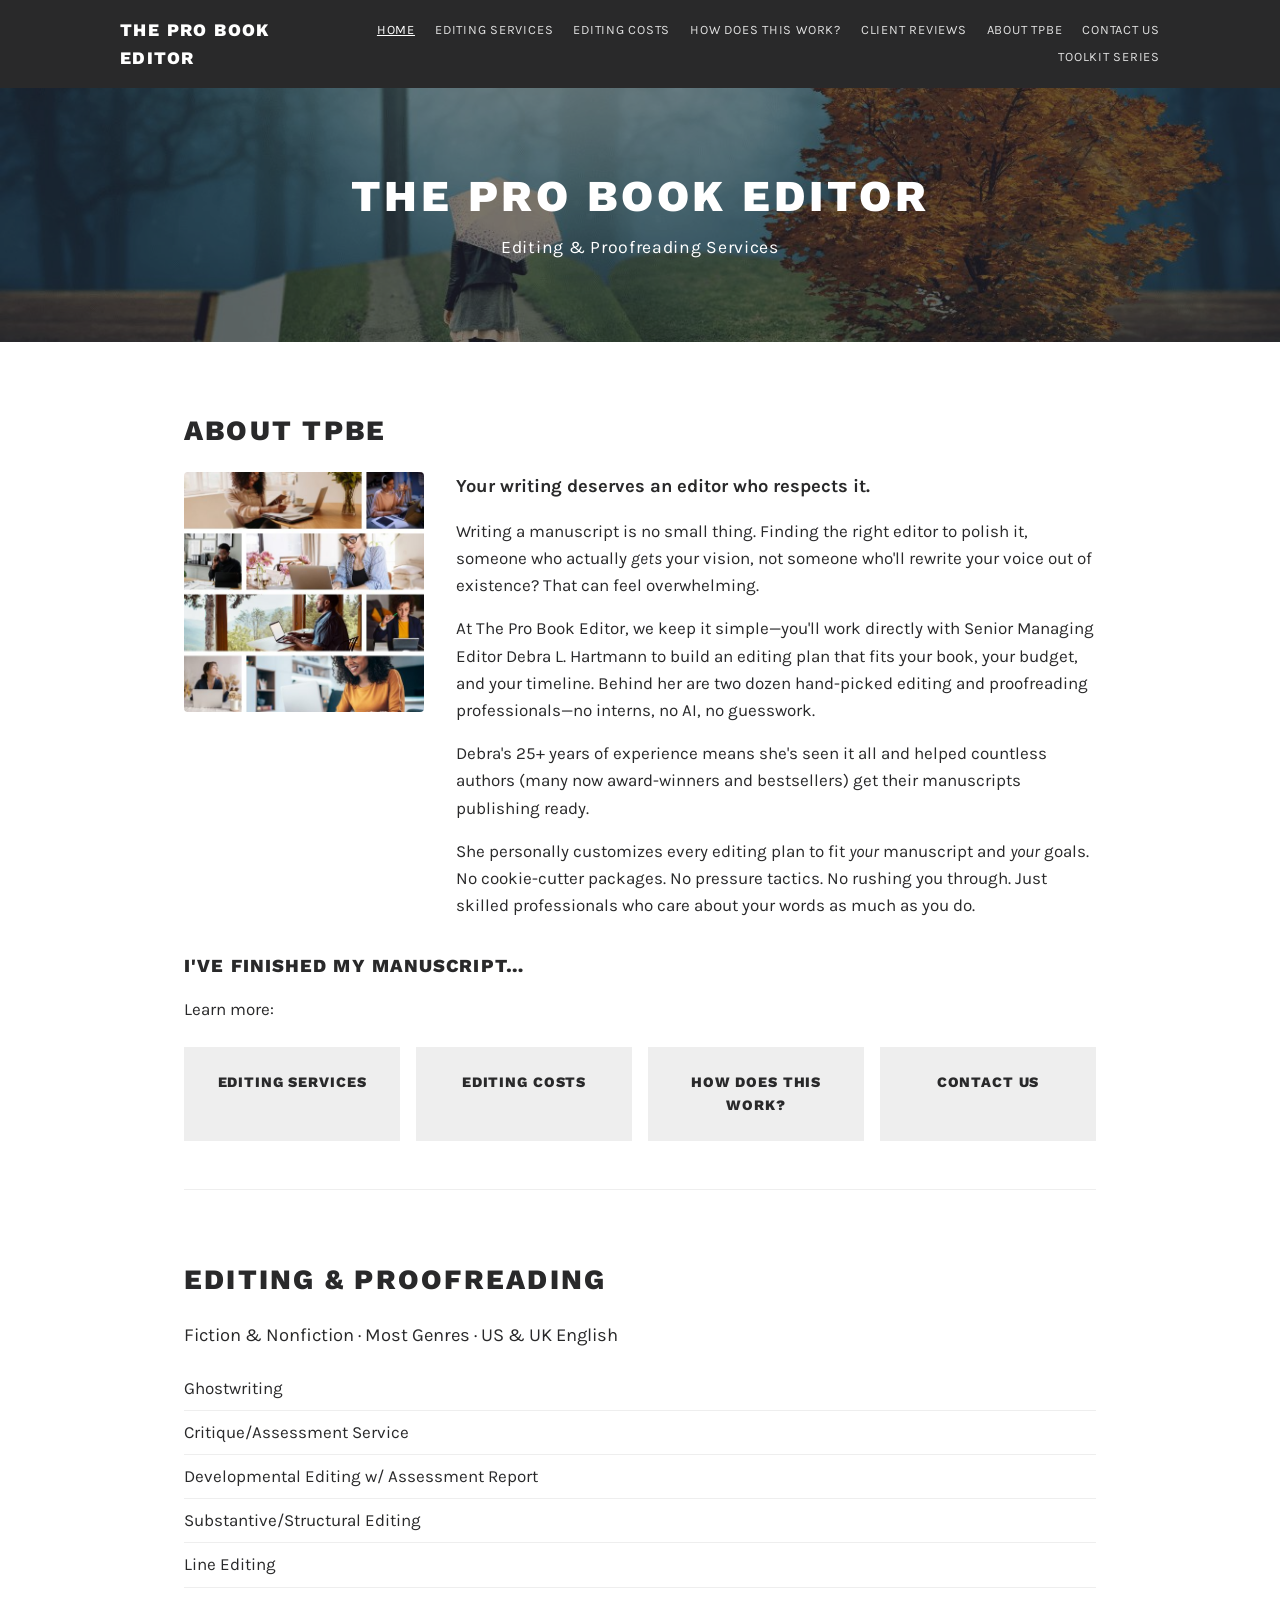
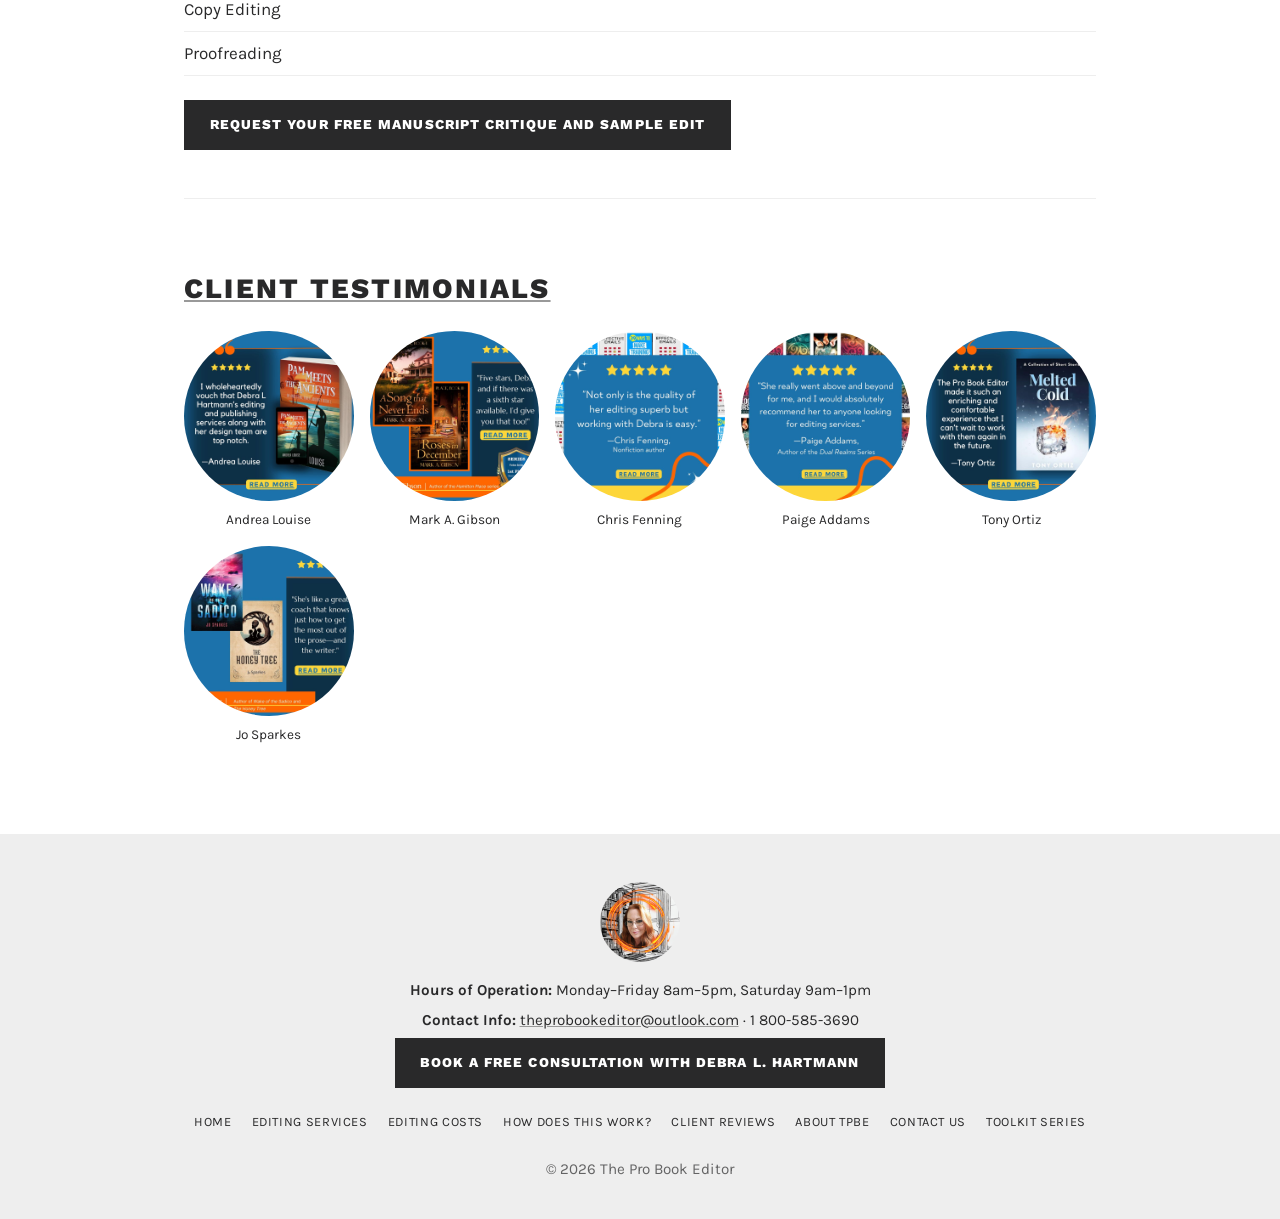
<file: index.html>
<!doctype html>
<html lang="en">
<head>
  <meta charset="utf-8">
  <meta name="viewport" content="width=device-width, initial-scale=1">
  <title>The Pro Book Editor — Editing &amp; Proofreading Services</title>
  <meta name="description" content="Editing & Proofreading Services">
  <link rel="stylesheet" href="styles.css">
</head>
<body>
  <header class="site-header">
    <div class="header-inner">
      <a class="brand" href="index.html">The Pro Book Editor</a>
      <button class="nav-toggle" aria-expanded="false" aria-controls="site-nav">Menu</button>
      <nav class="site-nav" id="site-nav">
        <a href="index.html" aria-current="page">Home</a>
        <a href="services.html">Editing Services</a>
        <a href="editing-costs.html">Editing Costs</a>
        <a href="how-does-this-work.html">How Does This Work?</a>
        <a href="reviews.html">Client Reviews</a>
        <a href="about.html">About TPBE</a>
        <a href="contact-us.html">Contact Us</a>
        <a href="toolkit-series.html">Toolkit Series</a>
      </nav>
    </div>
  </header>

  <div class="hero" style="background-image: url('images/hero-home.jpg');">
    <div class="hero-inner">
      <h1>The Pro Book Editor</h1>
      <p>Editing &amp; Proofreading Services</p>
    </div>
  </div>

  <main>
    <div class="wrap">
      <section>
        <h2>About TPBE</h2>
        <div class="about-flex">
          <img src="images/home-collage.jpg" alt="Collage of The Pro Book Editor's editing and proofreading professionals" loading="lazy">
          <div class="about-copy">
            <p class="lede"><strong>Your writing deserves an editor who respects it.</strong></p>
            <p>Writing a manuscript is no small thing. Finding the right editor to polish it, someone who actually <em>gets</em> your vision, not someone who'll rewrite your voice out of existence? That can feel overwhelming.</p>
            <p>At The Pro Book Editor, we keep it simple—you'll work directly with Senior Managing Editor Debra L. Hartmann to build an editing plan that fits your book, your budget, and your timeline. Behind her are two dozen hand-picked editing and proofreading professionals—no interns, no AI, no guesswork.</p>
            <p>Debra's 25+ years of experience means she's seen it all and helped countless authors (many now award-winners and bestsellers) get their manuscripts publishing ready.</p>
            <p>She personally customizes every editing plan to fit <em>your</em> manuscript and <em>your</em> goals. No cookie-cutter packages. No pressure tactics. No rushing you through. Just skilled professionals who care about your words as much as you do.</p>
          </div>
        </div>

        <h3>I've finished my manuscript…</h3>
        <p>Learn more:</p>
        <div class="link-cards">
          <a class="link-card" href="services.html">Editing Services</a>
          <a class="link-card" href="editing-costs.html">Editing Costs</a>
          <a class="link-card" href="how-does-this-work.html">How Does This Work?</a>
          <a class="link-card" href="contact-us.html">Contact Us</a>
        </div>
      </section>

      <section>
        <h2>Editing &amp; Proofreading</h2>
        <p class="lede">Fiction &amp; Nonfiction · Most Genres · US &amp; UK English</p>
        <ul class="service-list">
          <li>Ghostwriting</li>
          <li>Critique/Assessment Service</li>
          <li>Developmental Editing w/ Assessment Report</li>
          <li>Substantive/Structural Editing</li>
          <li>Line Editing</li>
          <li>Copy Editing</li>
          <li>Proofreading</li>
        </ul>
        <p class="btn-row">
          <a class="btn" href="contact-us.html">Request Your Free Manuscript Critique and Sample Edit</a>
        </p>
      </section>

      <section>
        <h2><a href="reviews.html">Client Testimonials</a></h2>
        <div class="testimonial-grid">
          <a href="reviews.html#andrea-louise">
            <img src="images/testimonial-andrea-louise.jpg" alt="Andrea Louise" loading="lazy">
            Andrea Louise
          </a>
          <a href="reviews.html#mark-a-gibson">
            <img src="images/testimonial-mark-a-gibson.jpg" alt="Mark A. Gibson" loading="lazy">
            Mark A. Gibson
          </a>
          <a href="reviews.html#chris-fenning">
            <img src="images/testimonial-chris-fenning.jpg" alt="Chris Fenning" loading="lazy">
            Chris Fenning
          </a>
          <a href="reviews.html#paige-addams">
            <img src="images/testimonial-paige-addams.jpg" alt="Paige Addams" loading="lazy">
            Paige Addams
          </a>
          <a href="reviews.html#tony-ortiz">
            <img src="images/testimonial-tony-ortiz.jpg" alt="Tony Ortiz" loading="lazy">
            Tony Ortiz
          </a>
          <a href="reviews.html#jo-sparkes">
            <img src="images/testimonial-jo-sparkes.jpg" alt="Jo Sparkes" loading="lazy">
            Jo Sparkes
          </a>
        </div>
      </section>
    </div>
  </main>

  <footer class="site-footer">
    <img src="images/logo-avatar.png" alt="The Pro Book Editor logo" width="80" height="80" loading="lazy">
    <p><strong>Hours of Operation:</strong> Monday–Friday 8am–5pm, Saturday 9am–1pm</p>
    <p><strong>Contact Info:</strong> <a href="mailto:theprobookeditor@outlook.com">theprobookeditor@outlook.com</a> &middot; 1&nbsp;800-585-3690</p>
    <p><a class="btn" href="https://tidycal.com/truehavenpress/lets-talk-about-editing" target="_blank" rel="noopener">Book a Free Consultation with Debra L. Hartmann</a></p>
    <nav class="footer-nav">
      <a href="index.html">Home</a>
      <a href="services.html">Editing Services</a>
      <a href="editing-costs.html">Editing Costs</a>
      <a href="how-does-this-work.html">How Does This Work?</a>
      <a href="reviews.html">Client Reviews</a>
      <a href="about.html">About TPBE</a>
      <a href="contact-us.html">Contact Us</a>
      <a href="toolkit-series.html">Toolkit Series</a>
    </nav>
    <p class="copyright">&copy; <span class="year"></span> The Pro Book Editor</p>
  </footer>
  <script src="script.js"></script>
</body>
</html>
</file>
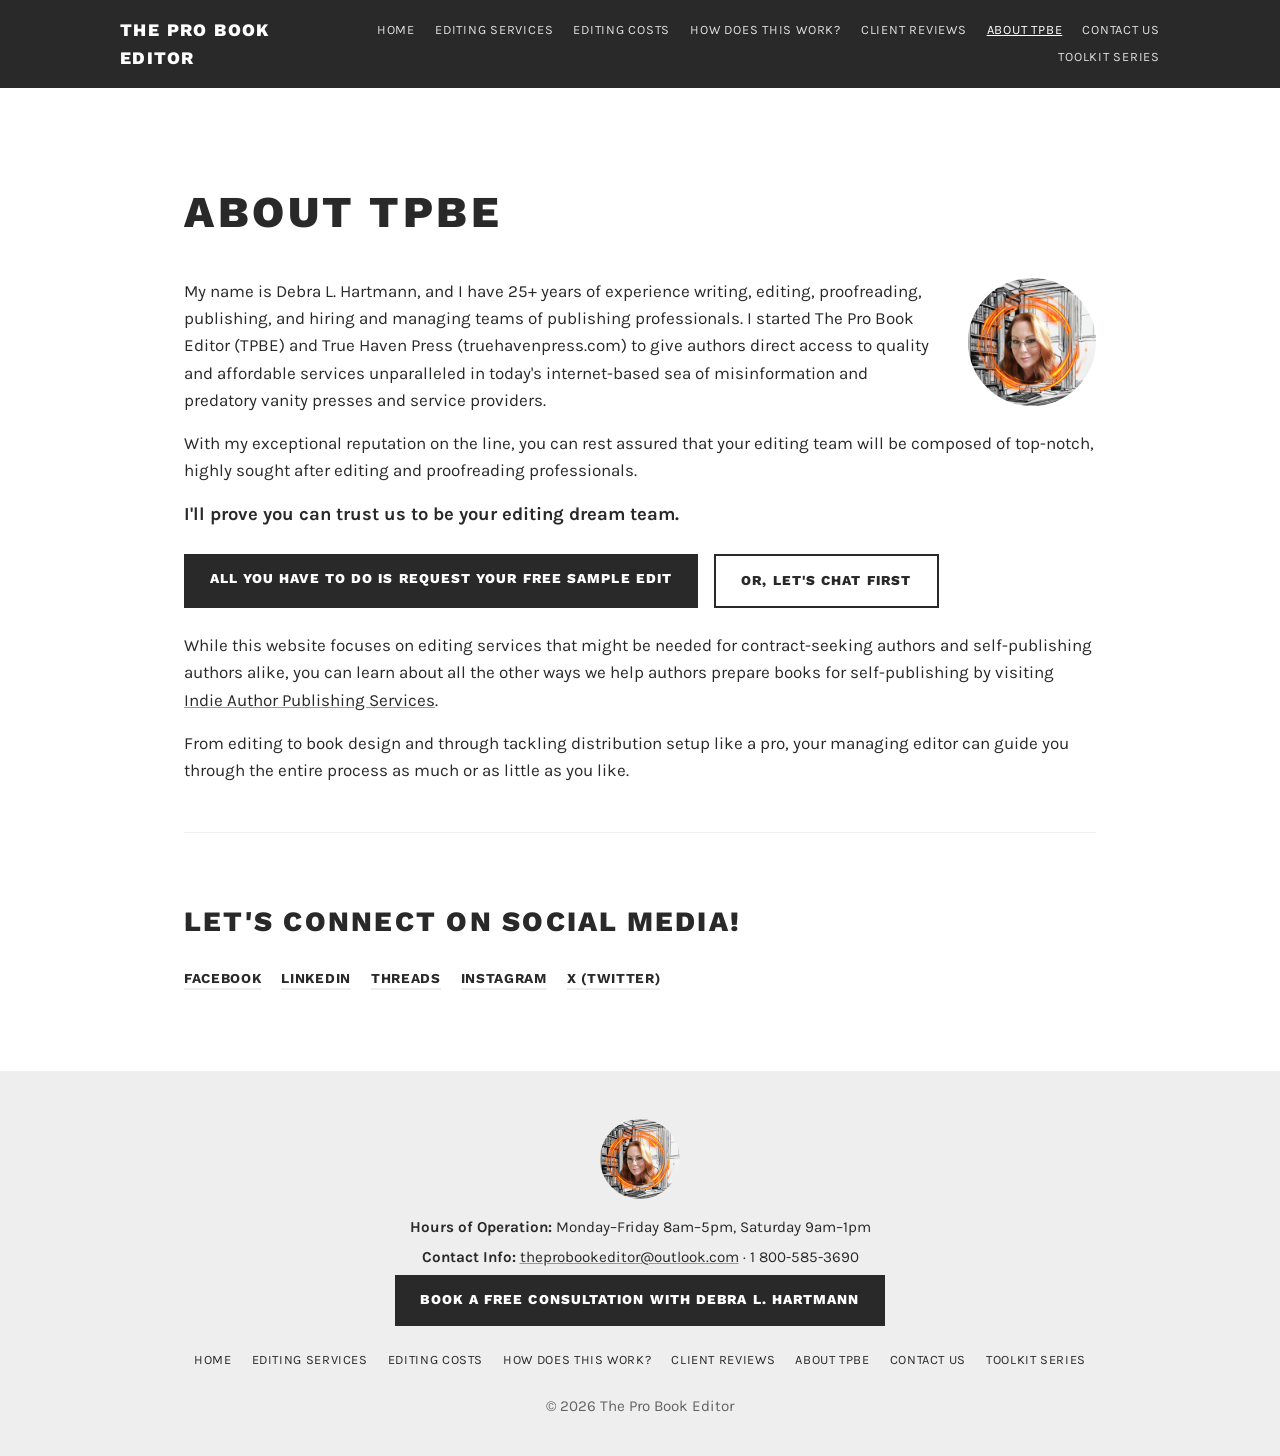
<file: about.html>
<!doctype html>
<html lang="en">
<head>
  <meta charset="utf-8">
  <meta name="viewport" content="width=device-width, initial-scale=1">
  <title>About TPBE — The Pro Book Editor</title>
  <meta name="description" content="Meet Debra L. Hartmann, Senior Managing Editor of The Pro Book Editor, with 25+ years of experience writing, editing, proofreading, and publishing.">
  <link rel="stylesheet" href="styles.css">
</head>
<body>
  <header class="site-header">
    <div class="header-inner">
      <a class="brand" href="index.html">The Pro Book Editor</a>
      <button class="nav-toggle" aria-expanded="false" aria-controls="site-nav">Menu</button>
      <nav class="site-nav" id="site-nav">
        <a href="index.html">Home</a>
        <a href="services.html">Editing Services</a>
        <a href="editing-costs.html">Editing Costs</a>
        <a href="how-does-this-work.html">How Does This Work?</a>
        <a href="reviews.html">Client Reviews</a>
        <a href="about.html" aria-current="page">About TPBE</a>
        <a href="contact-us.html">Contact Us</a>
        <a href="toolkit-series.html">Toolkit Series</a>
      </nav>
    </div>
  </header>

  <main>
    <div class="wrap">
      <section class="section-tight" style="margin-top: 3rem; border-top: none; padding-top: 0;">
        <h1>About TPBE</h1>
        <img class="avatar-round" src="images/logo-avatar.png" alt="The Pro Book Editor logo" loading="lazy">
        <p>My name is Debra L. Hartmann, and I have 25+ years of experience writing, editing, proofreading, publishing, and hiring and managing teams of publishing professionals. I started The Pro Book Editor (TPBE) and True Haven Press (truehavenpress.com) to give authors direct access to quality and affordable services unparalleled in today's internet-based sea of misinformation and predatory vanity presses and service providers.</p>
        <p>With my exceptional reputation on the line, you can rest assured that your editing team will be composed of top-notch, highly sought after editing and proofreading professionals.</p>
        <p class="lede"><strong>I'll prove you can trust us to be your editing dream team.</strong></p>

        <div class="btn-row">
          <a class="btn" href="contact-us.html">All You Have to Do Is Request Your Free Sample Edit</a>
          <a class="btn btn-outline" href="https://tidycal.com/mrsdlhartmann" target="_blank" rel="noopener">OR, Let's Chat First</a>
        </div>

        <p>While this website focuses on editing services that might be needed for contract-seeking authors and self-publishing authors alike, you can learn about all the other ways we help authors prepare books for self-publishing by visiting <a href="http://www.indieauthorpublishingservices.com/" target="_blank" rel="noopener">Indie Author Publishing Services</a>.</p>
        <p>From editing to book design and through tackling distribution setup like a pro, your managing editor can guide you through the entire process as much or as little as you like.</p>
      </section>

      <section class="section-tight">
        <h2>Let's Connect on Social Media!</h2>
        <ul class="social-links">
          <li><a href="https://www.facebook.com/theprobookeditor" target="_blank" rel="noopener">Facebook</a></li>
          <li><a href="https://www.linkedin.com/in/theprobookeditor/" target="_blank" rel="noopener">LinkedIn</a></li>
          <li><a href="https://www.threads.net/@iapsrocks" target="_blank" rel="noopener">Threads</a></li>
          <li><a href="https://www.instagram.com/iapsrocks/" target="_blank" rel="noopener">Instagram</a></li>
          <li><a href="https://twitter.com/TheproBookedito" target="_blank" rel="noopener">X (Twitter)</a></li>
        </ul>
      </section>
    </div>
  </main>

  <footer class="site-footer">
    <img src="images/logo-avatar.png" alt="The Pro Book Editor logo" width="80" height="80" loading="lazy">
    <p><strong>Hours of Operation:</strong> Monday–Friday 8am–5pm, Saturday 9am–1pm</p>
    <p><strong>Contact Info:</strong> <a href="mailto:theprobookeditor@outlook.com">theprobookeditor@outlook.com</a> &middot; 1&nbsp;800-585-3690</p>
    <p><a class="btn" href="https://tidycal.com/truehavenpress/lets-talk-about-editing" target="_blank" rel="noopener">Book a Free Consultation with Debra L. Hartmann</a></p>
    <nav class="footer-nav">
      <a href="index.html">Home</a>
      <a href="services.html">Editing Services</a>
      <a href="editing-costs.html">Editing Costs</a>
      <a href="how-does-this-work.html">How Does This Work?</a>
      <a href="reviews.html">Client Reviews</a>
      <a href="about.html">About TPBE</a>
      <a href="contact-us.html">Contact Us</a>
      <a href="toolkit-series.html">Toolkit Series</a>
    </nav>
    <p class="copyright">&copy; <span class="year"></span> The Pro Book Editor</p>
  </footer>
  <script src="script.js"></script>
</body>
</html>
</file>
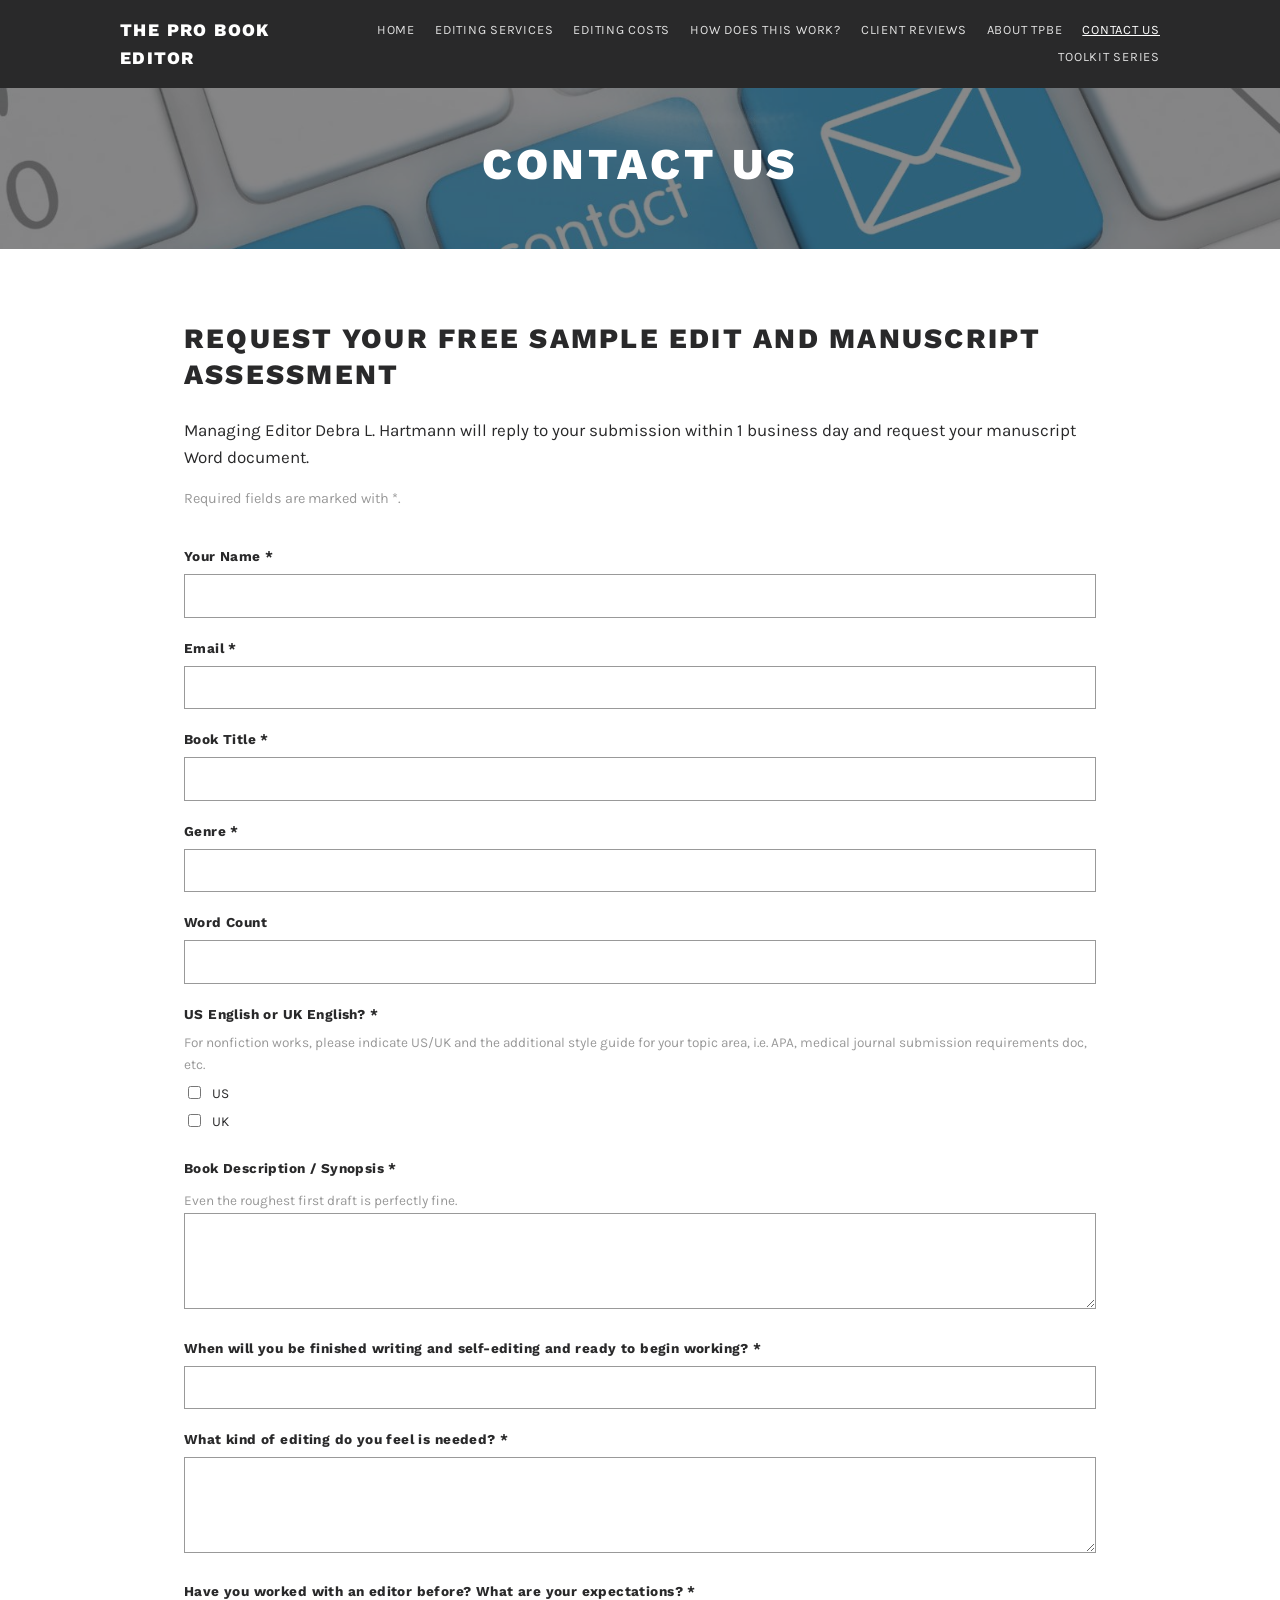
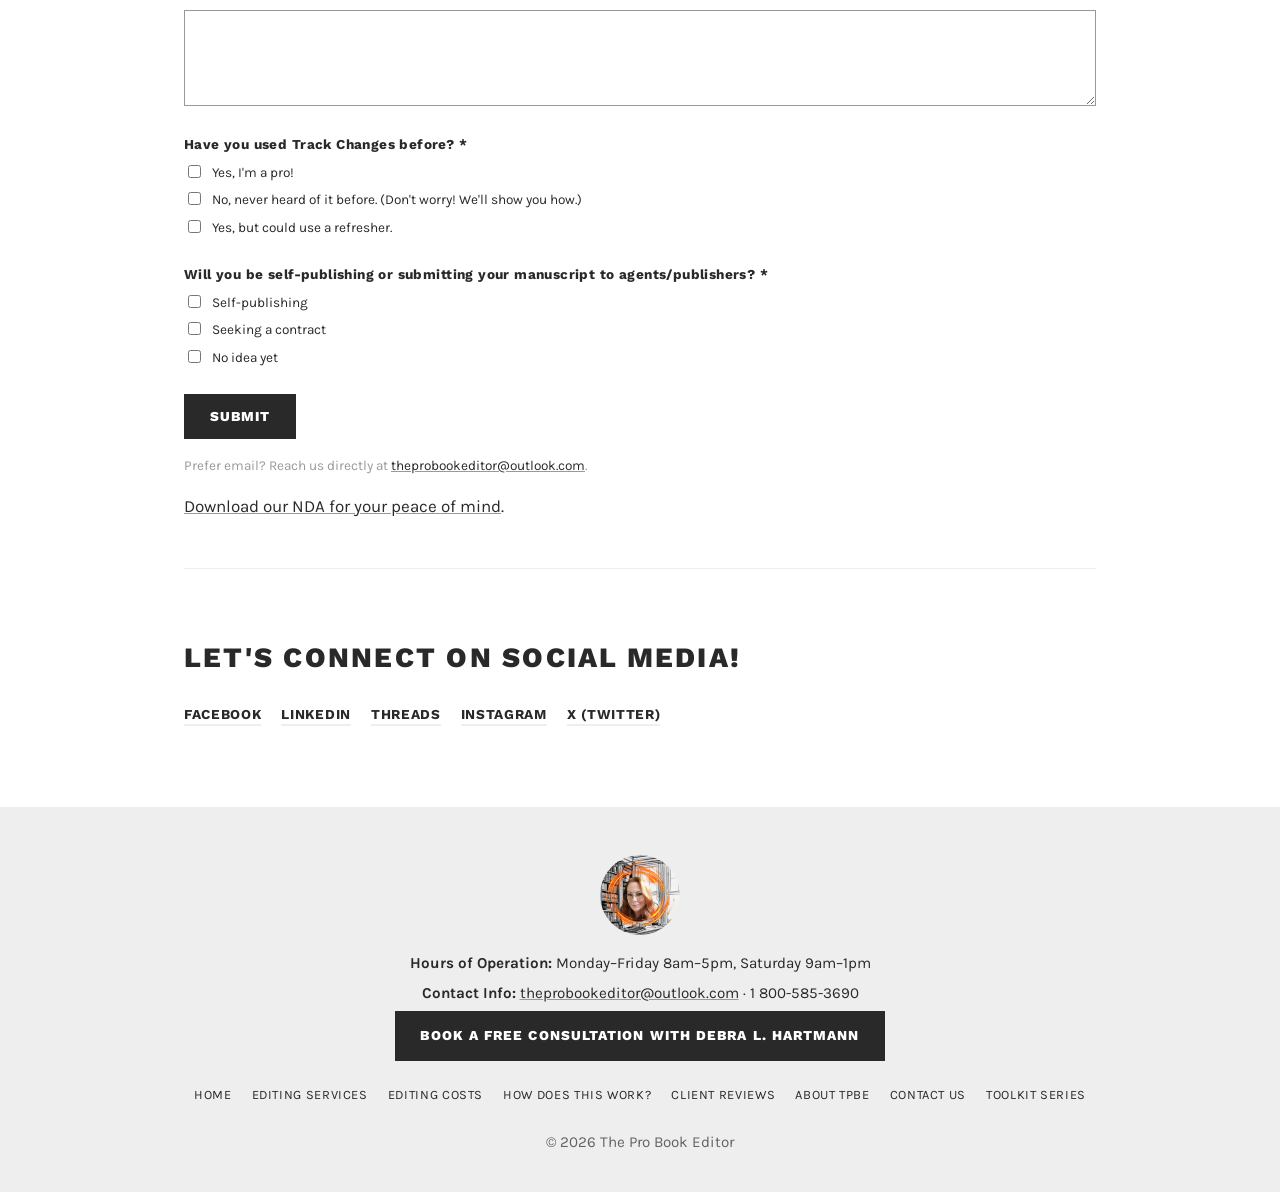
<file: contact-us.html>
<!doctype html>
<html lang="en">
<head>
  <meta charset="utf-8">
  <meta name="viewport" content="width=device-width, initial-scale=1">
  <title>Contact Us — The Pro Book Editor</title>
  <meta name="description" content="Request your free sample edit and manuscript assessment. Managing Editor Debra L. Hartmann will reply within 1 business day.">
  <link rel="stylesheet" href="styles.css">
</head>
<body>
  <header class="site-header">
    <div class="header-inner">
      <a class="brand" href="index.html">The Pro Book Editor</a>
      <button class="nav-toggle" aria-expanded="false" aria-controls="site-nav">Menu</button>
      <nav class="site-nav" id="site-nav">
        <a href="index.html">Home</a>
        <a href="services.html">Editing Services</a>
        <a href="editing-costs.html">Editing Costs</a>
        <a href="how-does-this-work.html">How Does This Work?</a>
        <a href="reviews.html">Client Reviews</a>
        <a href="about.html">About TPBE</a>
        <a href="contact-us.html" aria-current="page">Contact Us</a>
        <a href="toolkit-series.html">Toolkit Series</a>
      </nav>
    </div>
  </header>

  <div class="hero hero-compact" style="background-image: url('images/hero-contact.jpg');">
    <div class="hero-inner">
      <h1>Contact Us</h1>
    </div>
  </div>

  <main>
    <div class="wrap">
      <section>
        <h2>Request Your Free Sample Edit and Manuscript Assessment</h2>
        <p>Managing Editor Debra L. Hartmann will reply to your submission within 1 business day and request your manuscript Word document.</p>

        <form id="contactForm" class="contact-form"
              action="https://doxdev.app.n8n.cloud/webhook/pbe-site-contact"
              method="POST" novalidate>
          <div style="position:absolute;left:-9999px" aria-hidden="true">
            <label for="c-website">Website (leave blank)</label>
            <input type="text" id="c-website" name="website" tabindex="-1" autocomplete="off">
          </div>

          <p class="submit-intro">Required fields are marked with <span aria-hidden="true">*</span>.</p>

          <div class="field">
            <label for="c-name">Your Name *</label>
            <input id="c-name" name="name" type="text" required autocomplete="name">
          </div>
          <div class="field">
            <label for="c-email">Email *</label>
            <input id="c-email" name="email" type="email" required autocomplete="email">
          </div>
          <div class="field">
            <label for="c-title">Book Title *</label>
            <input id="c-title" name="bookTitle" type="text" required>
          </div>
          <div class="field">
            <label for="c-genre">Genre *</label>
            <input id="c-genre" name="genre" type="text" required>
          </div>
          <div class="field">
            <label for="c-words">Word Count</label>
            <input id="c-words" name="wordCount" type="text">
          </div>

          <div class="field checkbox-group" data-group-required="englishVariant">
            <span class="label-as-block">US English or UK English? *</span>
            <p class="field-hint">For nonfiction works, please indicate US/UK and the additional style guide for your topic area, i.e. APA, medical journal submission requirements doc, etc.</p>
            <label><input type="checkbox" name="englishVariant" value="US"> US</label>
            <label><input type="checkbox" name="englishVariant" value="UK"> UK</label>
          </div>

          <div class="field">
            <label for="c-synopsis">Book Description / Synopsis *</label>
            <small class="field-hint">Even the roughest first draft is perfectly fine.</small>
            <textarea id="c-synopsis" name="synopsis" required></textarea>
          </div>
          <div class="field">
            <label for="c-ready">When will you be finished writing and self-editing and ready to begin working? *</label>
            <input id="c-ready" name="readyDate" type="text" required>
          </div>
          <div class="field">
            <label for="c-editing">What kind of editing do you feel is needed? *</label>
            <textarea id="c-editing" name="editingNeeded" required></textarea>
          </div>
          <div class="field">
            <label for="c-experience">Have you worked with an editor before? What are your expectations? *</label>
            <textarea id="c-experience" name="editorExperience" required></textarea>
          </div>

          <div class="field checkbox-group" data-group-required="trackChanges">
            <span class="label-as-block">Have you used Track Changes before? *</span>
            <label><input type="checkbox" name="trackChanges" value="Yes, I'm a pro!"> Yes, I'm a pro!</label>
            <label><input type="checkbox" name="trackChanges" value="No, never heard of it before."> No, never heard of it before. (Don't worry! We'll show you how.)</label>
            <label><input type="checkbox" name="trackChanges" value="Yes, but could use a refresher."> Yes, but could use a refresher.</label>
          </div>

          <div class="field checkbox-group" data-group-required="publishingPath">
            <span class="label-as-block">Will you be self-publishing or submitting your manuscript to agents/publishers? *</span>
            <label><input type="checkbox" name="publishingPath" value="self-publishing"> Self-publishing</label>
            <label><input type="checkbox" name="publishingPath" value="seeking a contract"> Seeking a contract</label>
            <label><input type="checkbox" name="publishingPath" value="no idea yet"> No idea yet</label>
          </div>

          <div class="form-actions">
            <button type="submit" class="btn">Submit</button>
            <p id="contactStatus" class="submit-status" role="status" aria-live="polite"></p>
          </div>
        </form>
        <p class="fallback-note">Prefer email? Reach us directly at <a href="mailto:theprobookeditor@outlook.com">theprobookeditor@outlook.com</a>.</p>

        <p><a href="files/nda-theprobookeditor-iaps.pdf" target="_blank" rel="noopener">Download our NDA for your peace of mind</a>.</p>
      </section>

      <section class="section-tight">
        <h2>Let's Connect on Social Media!</h2>
        <ul class="social-links">
          <li><a href="https://www.facebook.com/theprobookeditor" target="_blank" rel="noopener">Facebook</a></li>
          <li><a href="https://www.linkedin.com/in/theprobookeditor/" target="_blank" rel="noopener">LinkedIn</a></li>
          <li><a href="https://www.threads.net/@iapsrocks" target="_blank" rel="noopener">Threads</a></li>
          <li><a href="https://www.instagram.com/iapsrocks/" target="_blank" rel="noopener">Instagram</a></li>
          <li><a href="https://twitter.com/TheproBookedito" target="_blank" rel="noopener">X (Twitter)</a></li>
        </ul>
      </section>
    </div>
  </main>

  <footer class="site-footer">
    <img src="images/logo-avatar.png" alt="The Pro Book Editor logo" width="80" height="80" loading="lazy">
    <p><strong>Hours of Operation:</strong> Monday–Friday 8am–5pm, Saturday 9am–1pm</p>
    <p><strong>Contact Info:</strong> <a href="mailto:theprobookeditor@outlook.com">theprobookeditor@outlook.com</a> &middot; 1&nbsp;800-585-3690</p>
    <p><a class="btn" href="https://tidycal.com/truehavenpress/lets-talk-about-editing" target="_blank" rel="noopener">Book a Free Consultation with Debra L. Hartmann</a></p>
    <nav class="footer-nav">
      <a href="index.html">Home</a>
      <a href="services.html">Editing Services</a>
      <a href="editing-costs.html">Editing Costs</a>
      <a href="how-does-this-work.html">How Does This Work?</a>
      <a href="reviews.html">Client Reviews</a>
      <a href="about.html">About TPBE</a>
      <a href="contact-us.html">Contact Us</a>
      <a href="toolkit-series.html">Toolkit Series</a>
    </nav>
    <p class="copyright">&copy; <span class="year"></span> The Pro Book Editor</p>
  </footer>
  <script src="script.js"></script>
</body>
</html>
</file>
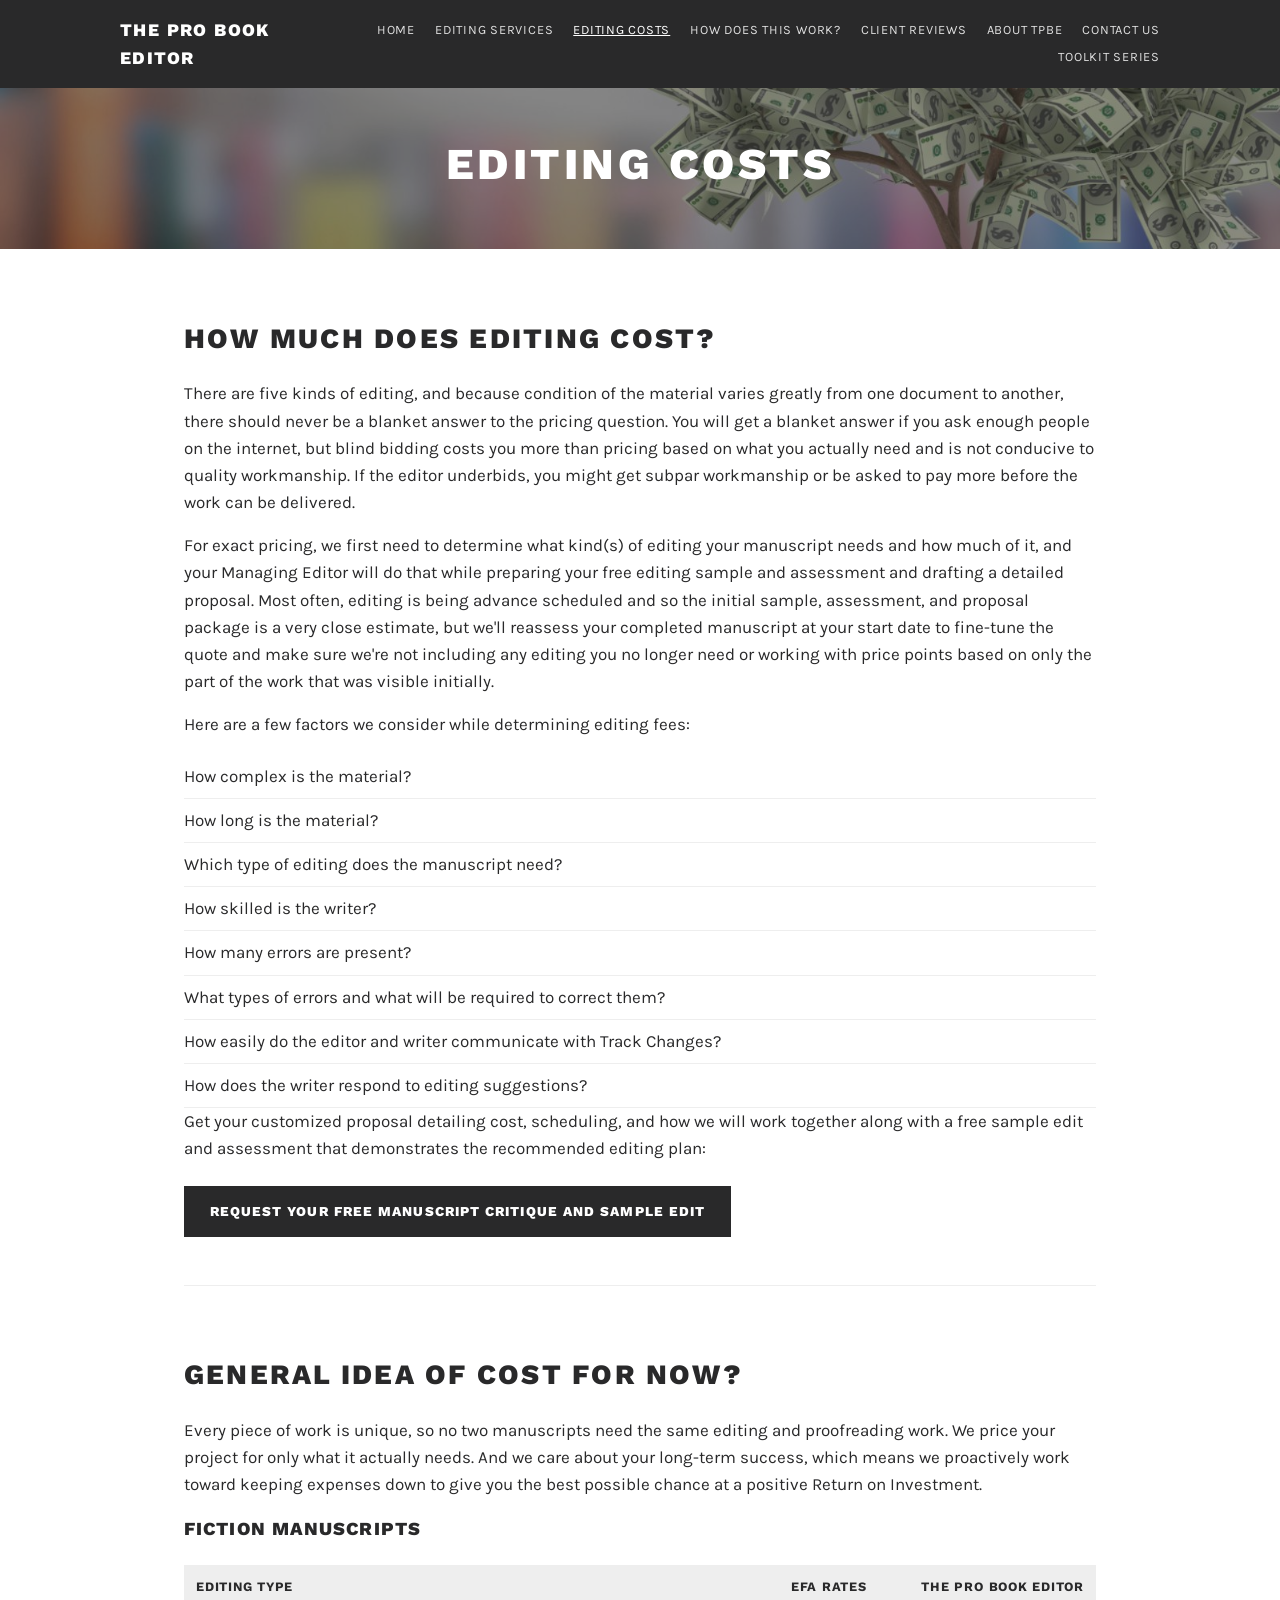
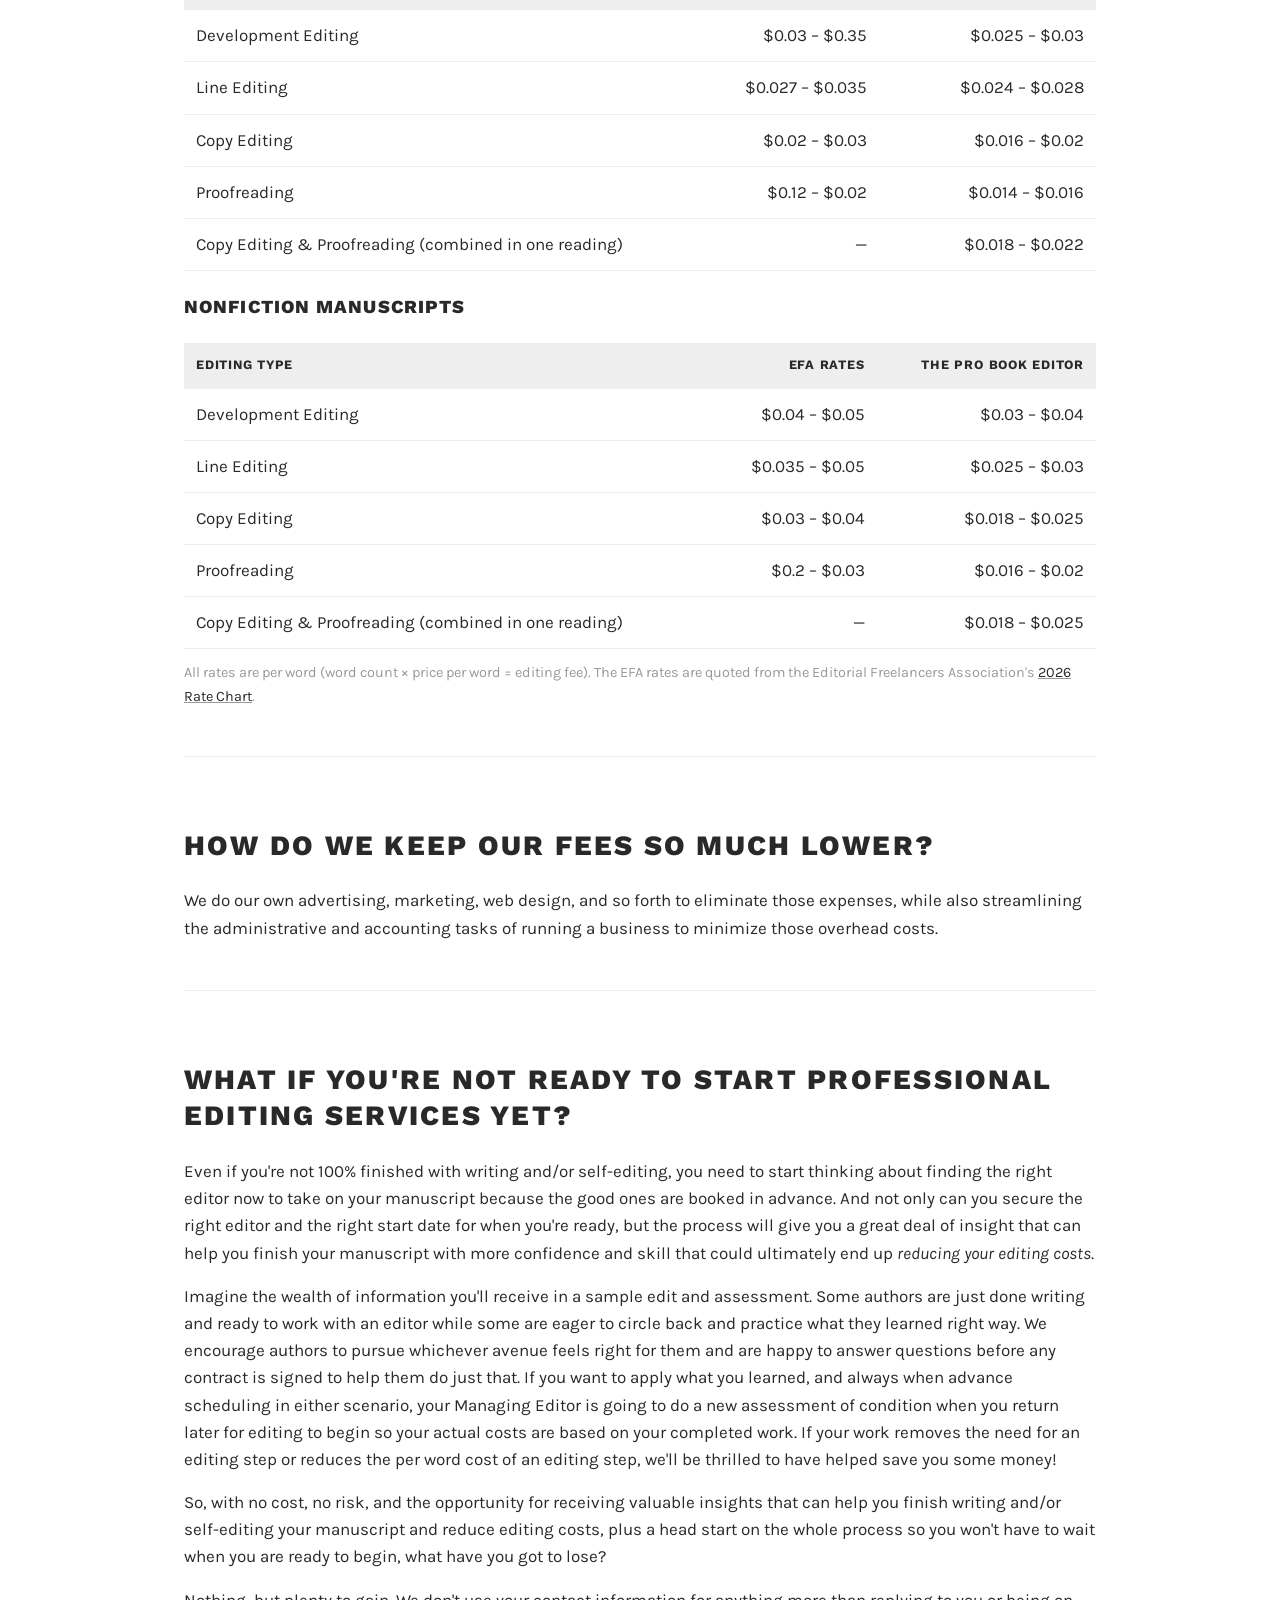
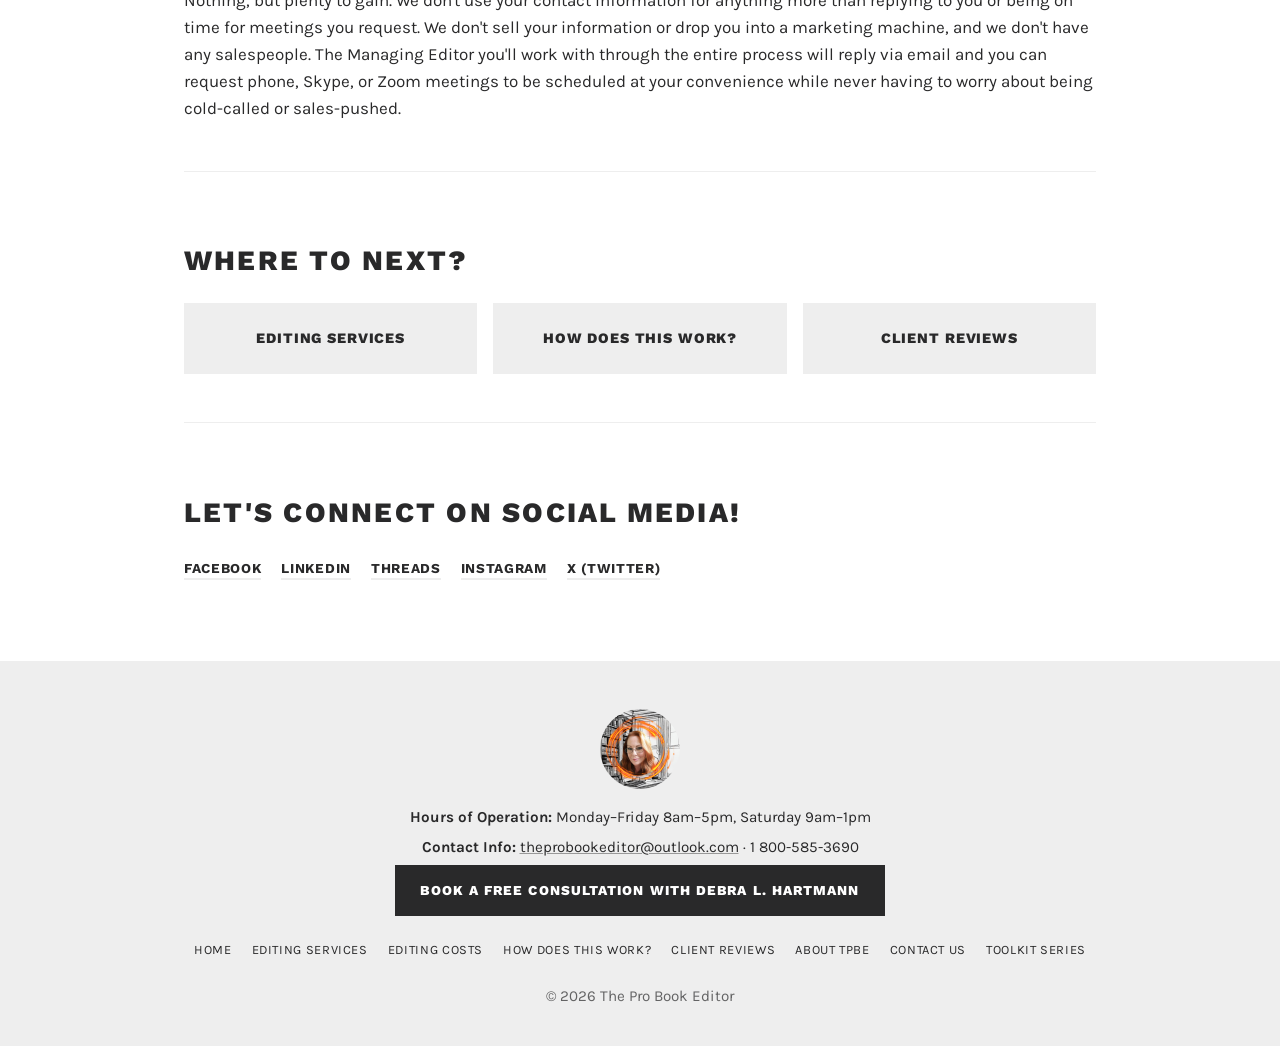
<file: editing-costs.html>
<!doctype html>
<html lang="en">
<head>
  <meta charset="utf-8">
  <meta name="viewport" content="width=device-width, initial-scale=1">
  <title>Editing Costs — The Pro Book Editor</title>
  <meta name="description" content="How much does editing cost? There are five kinds of editing, and because the condition of material varies from one manuscript to another, pricing is customized rather than a blanket rate.">
  <link rel="stylesheet" href="styles.css">
</head>
<body>
  <header class="site-header">
    <div class="header-inner">
      <a class="brand" href="index.html">The Pro Book Editor</a>
      <button class="nav-toggle" aria-expanded="false" aria-controls="site-nav">Menu</button>
      <nav class="site-nav" id="site-nav">
        <a href="index.html">Home</a>
        <a href="services.html">Editing Services</a>
        <a href="editing-costs.html" aria-current="page">Editing Costs</a>
        <a href="how-does-this-work.html">How Does This Work?</a>
        <a href="reviews.html">Client Reviews</a>
        <a href="about.html">About TPBE</a>
        <a href="contact-us.html">Contact Us</a>
        <a href="toolkit-series.html">Toolkit Series</a>
      </nav>
    </div>
  </header>

  <div class="hero hero-compact" style="background-image: url('images/hero-editing-costs.jpg');">
    <div class="hero-inner">
      <h1>Editing Costs</h1>
    </div>
  </div>

  <main>
    <div class="wrap">
      <section>
        <h2>How Much Does Editing Cost?</h2>
        <p>There are five kinds of editing, and because condition of the material varies greatly from one document to another, there should never be a blanket answer to the pricing question. You will get a blanket answer if you ask enough people on the internet, but blind bidding costs you more than pricing based on what you actually need and is not conducive to quality workmanship. If the editor underbids, you might get subpar workmanship or be asked to pay more before the work can be delivered.</p>
        <p>For exact pricing, we first need to determine what kind(s) of editing your manuscript needs and how much of it, and your Managing Editor will do that while preparing your free editing sample and assessment and drafting a detailed proposal. Most often, editing is being advance scheduled and so the initial sample, assessment, and proposal package is a very close estimate, but we'll reassess your completed manuscript at your start date to fine-tune the quote and make sure we're not including any editing you no longer need or working with price points based on only the part of the work that was visible initially.</p>
        <p>Here are a few factors we consider while determining editing fees:</p>
        <ul class="factor-list">
          <li>How complex is the material?</li>
          <li>How long is the material?</li>
          <li>Which type of editing does the manuscript need?</li>
          <li>How skilled is the writer?</li>
          <li>How many errors are present?</li>
          <li>What types of errors and what will be required to correct them?</li>
          <li>How easily do the editor and writer communicate with Track Changes?</li>
          <li>How does the writer respond to editing suggestions?</li>
        </ul>
        <p>Get your customized proposal detailing cost, scheduling, and how we will work together along with a free sample edit and assessment that demonstrates the recommended editing plan:</p>
        <p class="btn-row">
          <a class="btn" href="contact-us.html">Request Your Free Manuscript Critique and Sample Edit</a>
        </p>
      </section>

      <section>
        <h2>General Idea of Cost for Now?</h2>
        <p>Every piece of work is unique, so no two manuscripts need the same editing and proofreading work. We price your project for only what it actually needs. And we care about your long-term success, which means we proactively work toward keeping expenses down to give you the best possible chance at a positive Return on Investment.</p>

        <h3>Fiction Manuscripts</h3>
        <table class="price-table">
          <thead>
            <tr><th>Editing Type</th><th>EFA Rates</th><th>The Pro Book Editor</th></tr>
          </thead>
          <tbody>
            <tr><td>Development Editing</td><td>$0.03 – $0.35</td><td>$0.025 – $0.03</td></tr>
            <tr><td>Line Editing</td><td>$0.027 – $0.035</td><td>$0.024 – $0.028</td></tr>
            <tr><td>Copy Editing</td><td>$0.02 – $0.03</td><td>$0.016 – $0.02</td></tr>
            <tr><td>Proofreading</td><td>$0.12 – $0.02</td><td>$0.014 – $0.016</td></tr>
            <tr><td>Copy Editing &amp; Proofreading (combined in one reading)</td><td>—</td><td>$0.018 – $0.022</td></tr>
          </tbody>
        </table>

        <h3>Nonfiction Manuscripts</h3>
        <table class="price-table">
          <thead>
            <tr><th>Editing Type</th><th>EFA Rates</th><th>The Pro Book Editor</th></tr>
          </thead>
          <tbody>
            <tr><td>Development Editing</td><td>$0.04 – $0.05</td><td>$0.03 – $0.04</td></tr>
            <tr><td>Line Editing</td><td>$0.035 – $0.05</td><td>$0.025 – $0.03</td></tr>
            <tr><td>Copy Editing</td><td>$0.03 – $0.04</td><td>$0.018 – $0.025</td></tr>
            <tr><td>Proofreading</td><td>$0.2 – $0.03</td><td>$0.016 – $0.02</td></tr>
            <tr><td>Copy Editing &amp; Proofreading (combined in one reading)</td><td>—</td><td>$0.018 – $0.025</td></tr>
          </tbody>
          <caption>All rates are per word (word count &times; price per word = editing fee). The EFA rates are quoted from the Editorial Freelancers Association's <a href="https://www.the-efa.org/rates/" target="_blank" rel="noopener">2026 Rate Chart</a>.</caption>
        </table>
      </section>

      <section>
        <h2>How Do We Keep Our Fees So Much Lower?</h2>
        <p>We do our own advertising, marketing, web design, and so forth to eliminate those expenses, while also streamlining the administrative and accounting tasks of running a business to minimize those overhead costs.</p>
      </section>

      <section>
        <h2>What if You're Not Ready to Start Professional Editing Services Yet?</h2>
        <p>Even if you're not 100% finished with writing and/or self-editing, you need to start thinking about finding the right editor now to take on your manuscript because the good ones are booked in advance. And not only can you secure the right editor and the right start date for when you're ready, but the process will give you a great deal of insight that can help you finish your manuscript with more confidence and skill that could ultimately end up <em>reducing your editing costs</em>.</p>
        <p>Imagine the wealth of information you'll receive in a sample edit and assessment. Some authors are just done writing and ready to work with an editor while some are eager to circle back and practice what they learned right way. We encourage authors to pursue whichever avenue feels right for them and are happy to answer questions before any contract is signed to help them do just that. If you want to apply what you learned, and always when advance scheduling in either scenario, your Managing Editor is going to do a new assessment of condition when you return later for editing to begin so your actual costs are based on your completed work. If your work removes the need for an editing step or reduces the per word cost of an editing step, we'll be thrilled to have helped save you some money!</p>
        <p>So, with no cost, no risk, and the opportunity for receiving valuable insights that can help you finish writing and/or self-editing your manuscript and reduce editing costs, plus a head start on the whole process so you won't have to wait when you are ready to begin, what have you got to lose?</p>
        <p>Nothing, but plenty to gain. We don't use your contact information for anything more than replying to you or being on time for meetings you request. We don't sell your information or drop you into a marketing machine, and we don't have any salespeople. The Managing Editor you'll work with through the entire process will reply via email and you can request phone, Skype, or Zoom meetings to be scheduled at your convenience while never having to worry about being cold-called or sales-pushed.</p>
      </section>

      <section>
        <h2>Where to Next?</h2>
        <div class="link-cards">
          <a class="link-card" href="services.html">Editing Services</a>
          <a class="link-card" href="how-does-this-work.html">How Does This Work?</a>
          <a class="link-card" href="reviews.html">Client Reviews</a>
        </div>
      </section>

      <section class="section-tight">
        <h2>Let's Connect on Social Media!</h2>
        <ul class="social-links">
          <li><a href="https://www.facebook.com/theprobookeditor" target="_blank" rel="noopener">Facebook</a></li>
          <li><a href="https://www.linkedin.com/in/theprobookeditor/" target="_blank" rel="noopener">LinkedIn</a></li>
          <li><a href="https://www.threads.net/@iapsrocks" target="_blank" rel="noopener">Threads</a></li>
          <li><a href="https://www.instagram.com/iapsrocks/" target="_blank" rel="noopener">Instagram</a></li>
          <li><a href="https://twitter.com/TheproBookedito" target="_blank" rel="noopener">X (Twitter)</a></li>
        </ul>
      </section>
    </div>
  </main>

  <footer class="site-footer">
    <img src="images/logo-avatar.png" alt="The Pro Book Editor logo" width="80" height="80" loading="lazy">
    <p><strong>Hours of Operation:</strong> Monday–Friday 8am–5pm, Saturday 9am–1pm</p>
    <p><strong>Contact Info:</strong> <a href="mailto:theprobookeditor@outlook.com">theprobookeditor@outlook.com</a> &middot; 1&nbsp;800-585-3690</p>
    <p><a class="btn" href="https://tidycal.com/truehavenpress/lets-talk-about-editing" target="_blank" rel="noopener">Book a Free Consultation with Debra L. Hartmann</a></p>
    <nav class="footer-nav">
      <a href="index.html">Home</a>
      <a href="services.html">Editing Services</a>
      <a href="editing-costs.html">Editing Costs</a>
      <a href="how-does-this-work.html">How Does This Work?</a>
      <a href="reviews.html">Client Reviews</a>
      <a href="about.html">About TPBE</a>
      <a href="contact-us.html">Contact Us</a>
      <a href="toolkit-series.html">Toolkit Series</a>
    </nav>
    <p class="copyright">&copy; <span class="year"></span> The Pro Book Editor</p>
  </footer>
  <script src="script.js"></script>
</body>
</html>
</file>
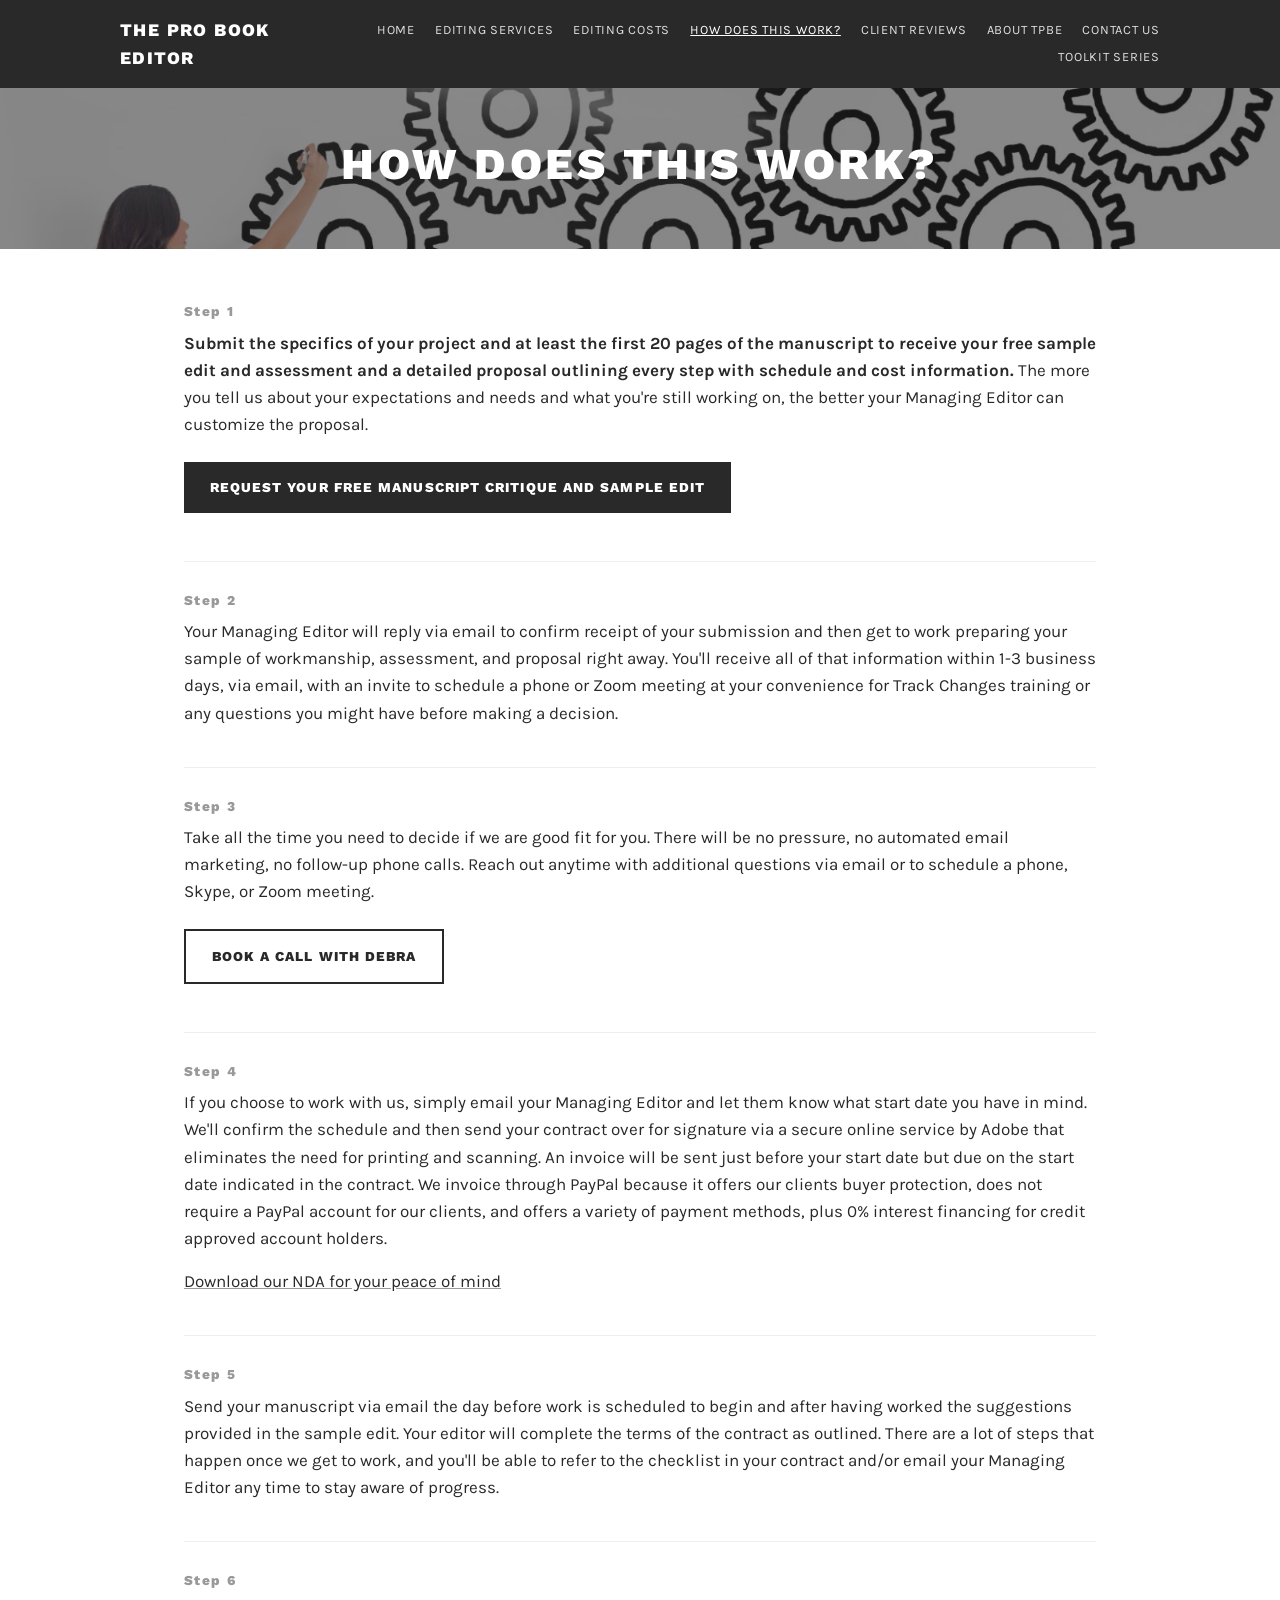
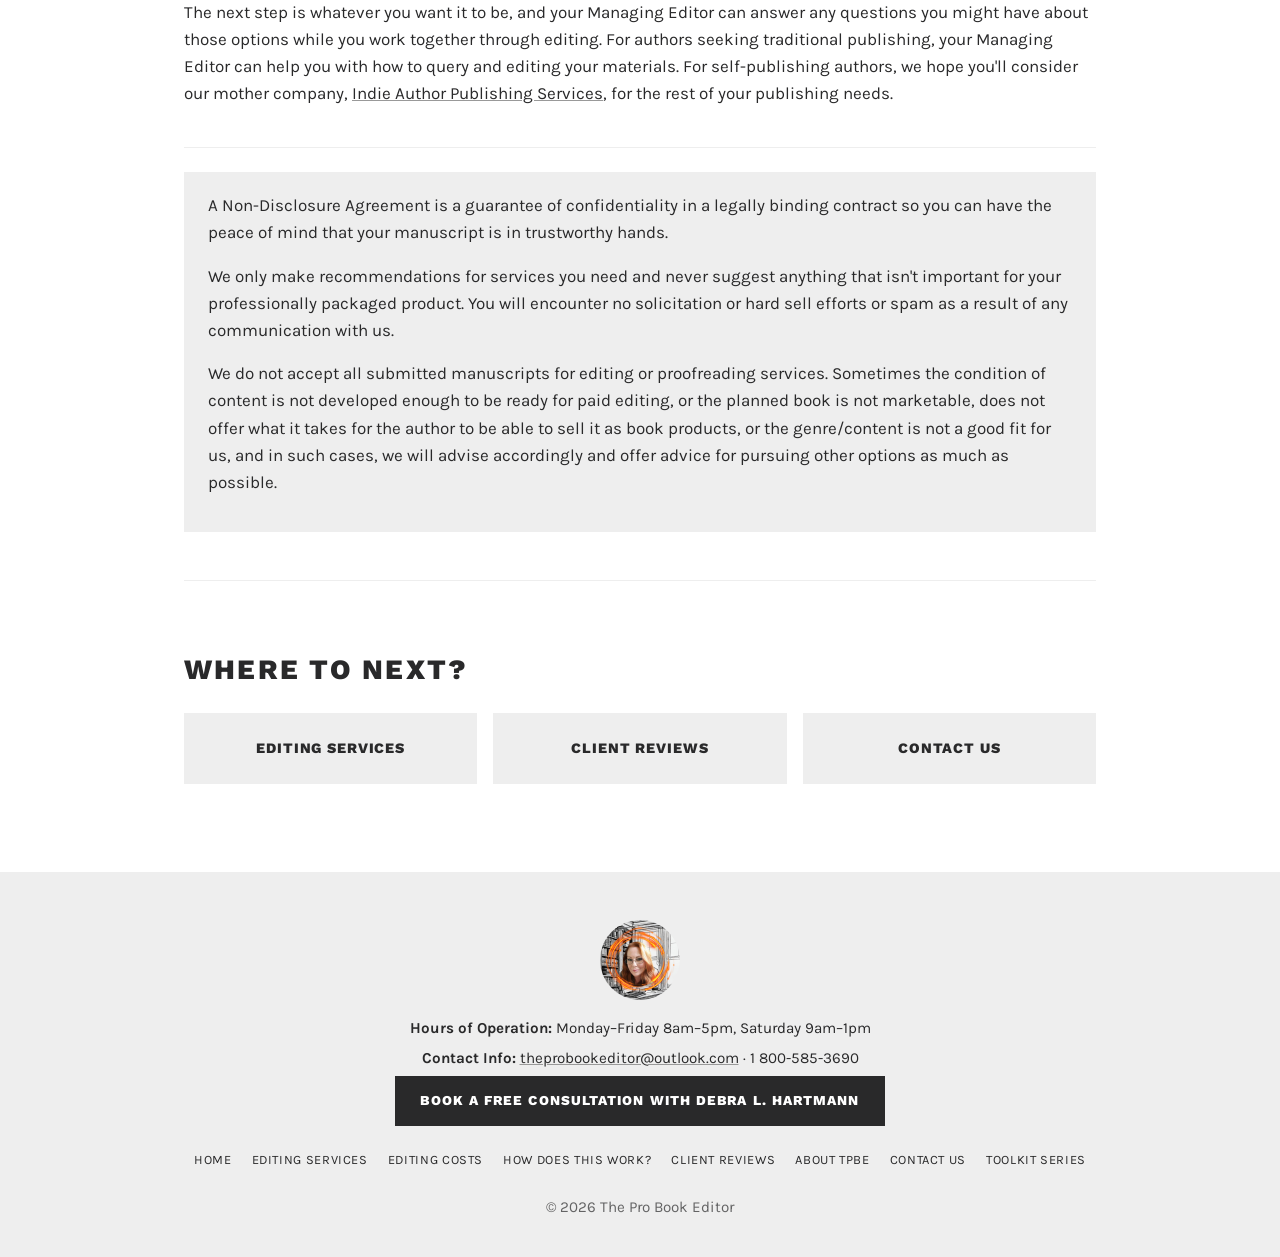
<file: how-does-this-work.html>
<!doctype html>
<html lang="en">
<head>
  <meta charset="utf-8">
  <meta name="viewport" content="width=device-width, initial-scale=1">
  <title>How Does This Work? — The Pro Book Editor</title>
  <meta name="description" content="Submit your manuscript for a free sample edit and assessment, then work with your Managing Editor through a clear, six-step process from proposal to publish-ready manuscript.">
  <link rel="stylesheet" href="styles.css">
</head>
<body>
  <header class="site-header">
    <div class="header-inner">
      <a class="brand" href="index.html">The Pro Book Editor</a>
      <button class="nav-toggle" aria-expanded="false" aria-controls="site-nav">Menu</button>
      <nav class="site-nav" id="site-nav">
        <a href="index.html">Home</a>
        <a href="services.html">Editing Services</a>
        <a href="editing-costs.html">Editing Costs</a>
        <a href="how-does-this-work.html" aria-current="page">How Does This Work?</a>
        <a href="reviews.html">Client Reviews</a>
        <a href="about.html">About TPBE</a>
        <a href="contact-us.html">Contact Us</a>
        <a href="toolkit-series.html">Toolkit Series</a>
      </nav>
    </div>
  </header>

  <div class="hero hero-compact" style="background-image: url('images/hero-how-it-works.jpg');">
    <div class="hero-inner">
      <h1>How Does This Work?</h1>
    </div>
  </div>

  <main>
    <div class="wrap">
      <section>
        <div class="step-list">
          <div class="step">
            <p class="step-number">Step 1</p>
            <p><strong>Submit the specifics of your project and at least the first 20 pages of the manuscript to receive your free sample edit and assessment and a detailed proposal outlining every step with schedule and cost information.</strong> The more you tell us about your expectations and needs and what you're still working on, the better your Managing Editor can customize the proposal.</p>
            <p class="btn-row"><a class="btn" href="contact-us.html">Request Your Free Manuscript Critique and Sample Edit</a></p>
          </div>

          <div class="step">
            <p class="step-number">Step 2</p>
            <p>Your Managing Editor will reply via email to confirm receipt of your submission and then get to work preparing your sample of workmanship, assessment, and proposal right away. You'll receive all of that information within 1-3 business days, via email, with an invite to schedule a phone or Zoom meeting at your convenience for Track Changes training or any questions you might have before making a decision.</p>
          </div>

          <div class="step">
            <p class="step-number">Step 3</p>
            <p>Take all the time you need to decide if we are good fit for you. There will be no pressure, no automated email marketing, no follow-up phone calls. Reach out anytime with additional questions via email or to schedule a phone, Skype, or Zoom meeting.</p>
            <p class="btn-row"><a class="btn btn-outline" href="https://tidycal.com/mrsdlhartmann" target="_blank" rel="noopener">Book a Call with Debra</a></p>
          </div>

          <div class="step">
            <p class="step-number">Step 4</p>
            <p>If you choose to work with us, simply email your Managing Editor and let them know what start date you have in mind. We'll confirm the schedule and then send your contract over for signature via a secure online service by Adobe that eliminates the need for printing and scanning. An invoice will be sent just before your start date but due on the start date indicated in the contract. We invoice through PayPal because it offers our clients buyer protection, does not require a PayPal account for our clients, and offers a variety of payment methods, plus 0% interest financing for credit approved account holders.</p>
            <p><a href="files/nda-theprobookeditor.pdf" target="_blank" rel="noopener">Download our NDA for your peace of mind</a></p>
          </div>

          <div class="step">
            <p class="step-number">Step 5</p>
            <p>Send your manuscript via email the day before work is scheduled to begin and after having worked the suggestions provided in the sample edit. Your editor will complete the terms of the contract as outlined. There are a lot of steps that happen once we get to work, and you'll be able to refer to the checklist in your contract and/or email your Managing Editor any time to stay aware of progress.</p>
          </div>

          <div class="step">
            <p class="step-number">Step 6</p>
            <p>The next step is whatever you want it to be, and your Managing Editor can answer any questions you might have about those options while you work together through editing. For authors seeking traditional publishing, your Managing Editor can help you with how to query and editing your materials. For self-publishing authors, we hope you'll consider our mother company, <a href="http://www.indieauthorpublishingservices.com/" target="_blank" rel="noopener">Indie Author Publishing Services</a>, for the rest of your publishing needs.</p>
          </div>
        </div>

        <div class="note-box">
          <p>A Non-Disclosure Agreement is a guarantee of confidentiality in a legally binding contract so you can have the peace of mind that your manuscript is in trustworthy hands.</p>
          <p>We only make recommendations for services you need and never suggest anything that isn't important for your professionally packaged product. You will encounter no solicitation or hard sell efforts or spam as a result of any communication with us.</p>
          <p>We do not accept all submitted manuscripts for editing or proofreading services. Sometimes the condition of content is not developed enough to be ready for paid editing, or the planned book is not marketable, does not offer what it takes for the author to be able to sell it as book products, or the genre/content is not a good fit for us, and in such cases, we will advise accordingly and offer advice for pursuing other options as much as possible.</p>
        </div>
      </section>

      <section>
        <h2>Where to Next?</h2>
        <div class="link-cards">
          <a class="link-card" href="services.html">Editing Services</a>
          <a class="link-card" href="reviews.html">Client Reviews</a>
          <a class="link-card" href="contact-us.html">Contact Us</a>
        </div>
      </section>
    </div>
  </main>

  <footer class="site-footer">
    <img src="images/logo-avatar.png" alt="The Pro Book Editor logo" width="80" height="80" loading="lazy">
    <p><strong>Hours of Operation:</strong> Monday–Friday 8am–5pm, Saturday 9am–1pm</p>
    <p><strong>Contact Info:</strong> <a href="mailto:theprobookeditor@outlook.com">theprobookeditor@outlook.com</a> &middot; 1&nbsp;800-585-3690</p>
    <p><a class="btn" href="https://tidycal.com/truehavenpress/lets-talk-about-editing" target="_blank" rel="noopener">Book a Free Consultation with Debra L. Hartmann</a></p>
    <nav class="footer-nav">
      <a href="index.html">Home</a>
      <a href="services.html">Editing Services</a>
      <a href="editing-costs.html">Editing Costs</a>
      <a href="how-does-this-work.html">How Does This Work?</a>
      <a href="reviews.html">Client Reviews</a>
      <a href="about.html">About TPBE</a>
      <a href="contact-us.html">Contact Us</a>
      <a href="toolkit-series.html">Toolkit Series</a>
    </nav>
    <p class="copyright">&copy; <span class="year"></span> The Pro Book Editor</p>
  </footer>
  <script src="script.js"></script>
</body>
</html>
</file>
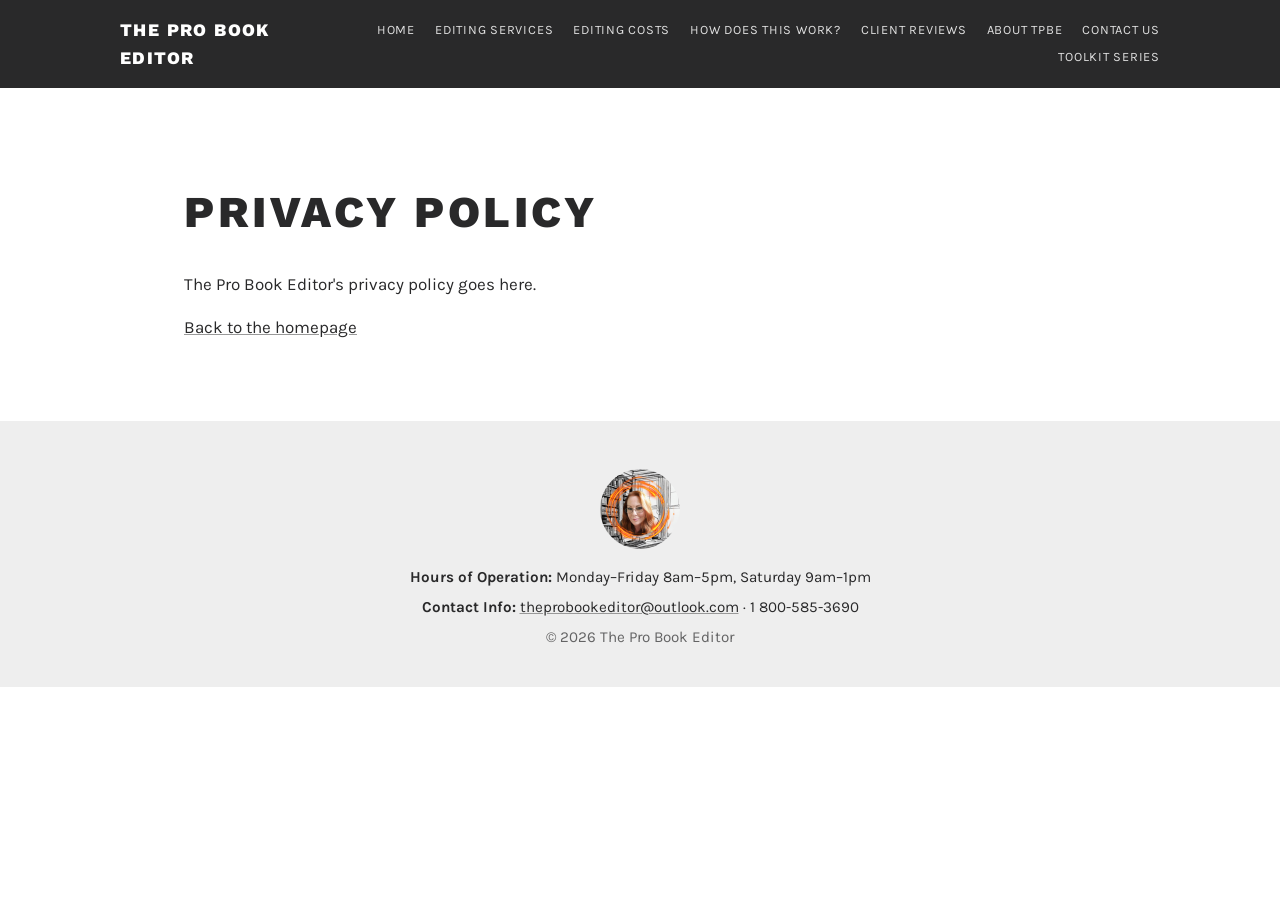
<file: privacy-policy.html>
<!doctype html>
<html lang="en">
<head>
  <meta charset="utf-8">
  <meta name="viewport" content="width=device-width, initial-scale=1">
  <title>Privacy Policy — The Pro Book Editor</title>
  <link rel="stylesheet" href="styles.css">
</head>
<body>
  <header class="site-header">
    <div class="header-inner">
      <a class="brand" href="index.html">The Pro Book Editor</a>
      <button class="nav-toggle" aria-expanded="false" aria-controls="site-nav">Menu</button>
      <nav class="site-nav" id="site-nav">
        <a href="index.html">Home</a>
        <a href="services.html">Editing Services</a>
        <a href="editing-costs.html">Editing Costs</a>
        <a href="how-does-this-work.html">How Does This Work?</a>
        <a href="reviews.html">Client Reviews</a>
        <a href="about.html">About TPBE</a>
        <a href="contact-us.html">Contact Us</a>
        <a href="toolkit-series.html">Toolkit Series</a>
      </nav>
    </div>
  </header>

  <main>
    <div class="wrap" style="margin-top: 3rem;">
      <h1>Privacy Policy</h1>
      <p>The Pro Book Editor's privacy policy goes here.</p>
      <p><a href="index.html">Back to the homepage</a></p>
    </div>
  </main>

  <footer class="site-footer">
    <img src="images/logo-avatar.png" alt="The Pro Book Editor logo" width="80" height="80" loading="lazy">
    <p><strong>Hours of Operation:</strong> Monday–Friday 8am–5pm, Saturday 9am–1pm</p>
    <p><strong>Contact Info:</strong> <a href="mailto:theprobookeditor@outlook.com">theprobookeditor@outlook.com</a> &middot; 1&nbsp;800-585-3690</p>
    <p class="copyright">&copy; <span class="year"></span> The Pro Book Editor</p>
  </footer>
  <script src="script.js"></script>
</body>
</html>
</file>
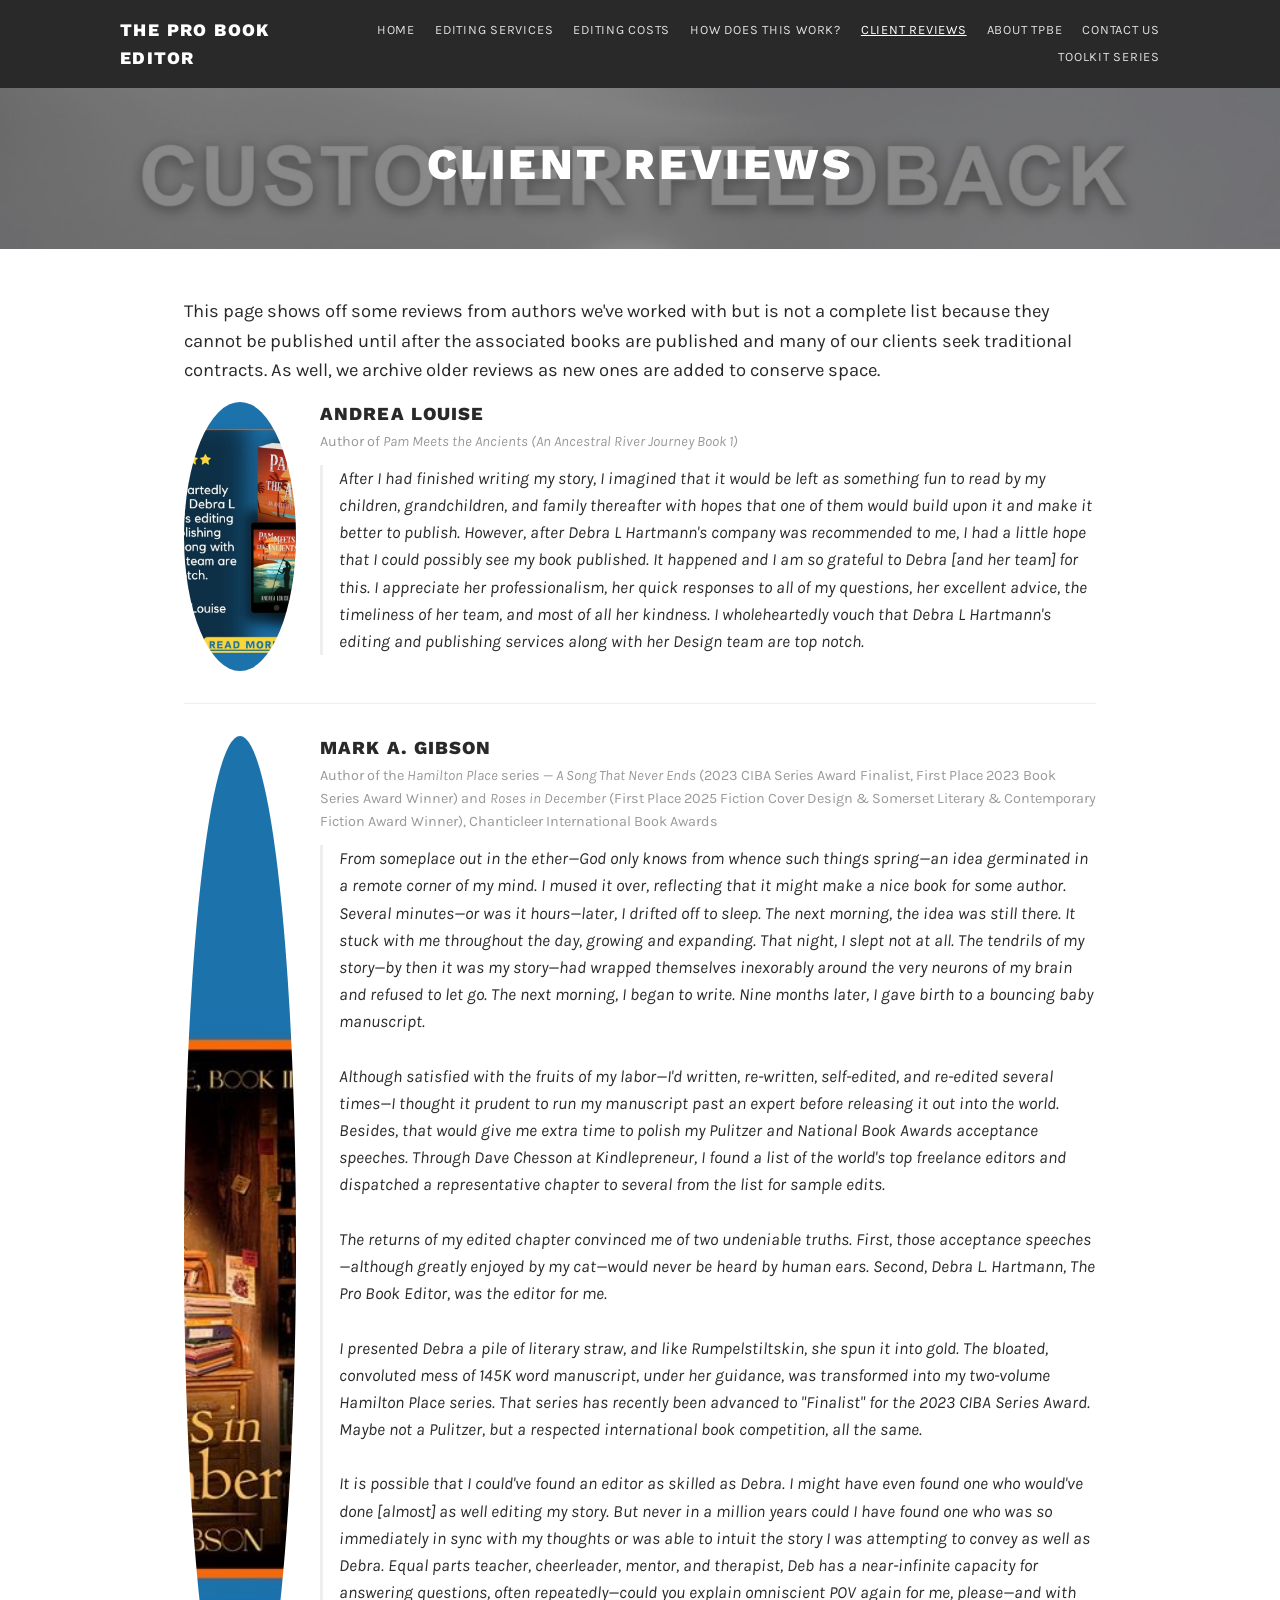
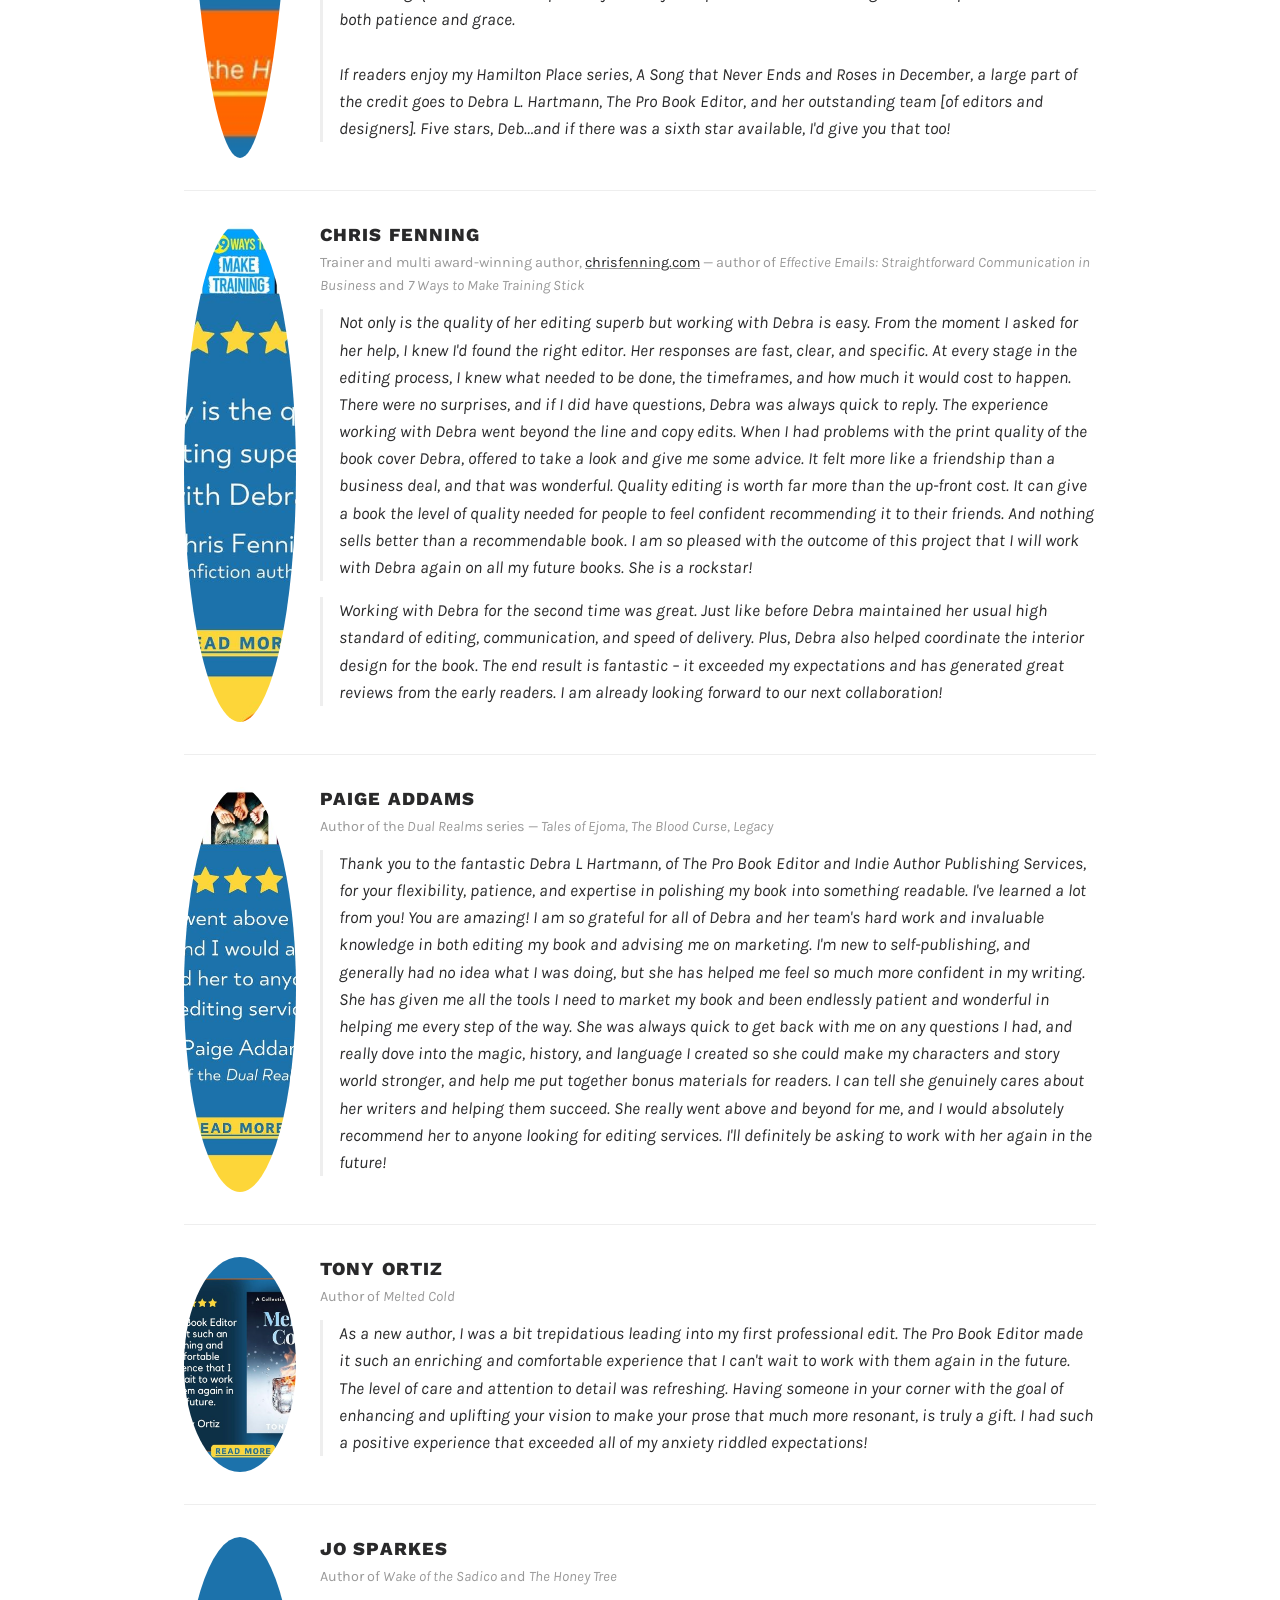
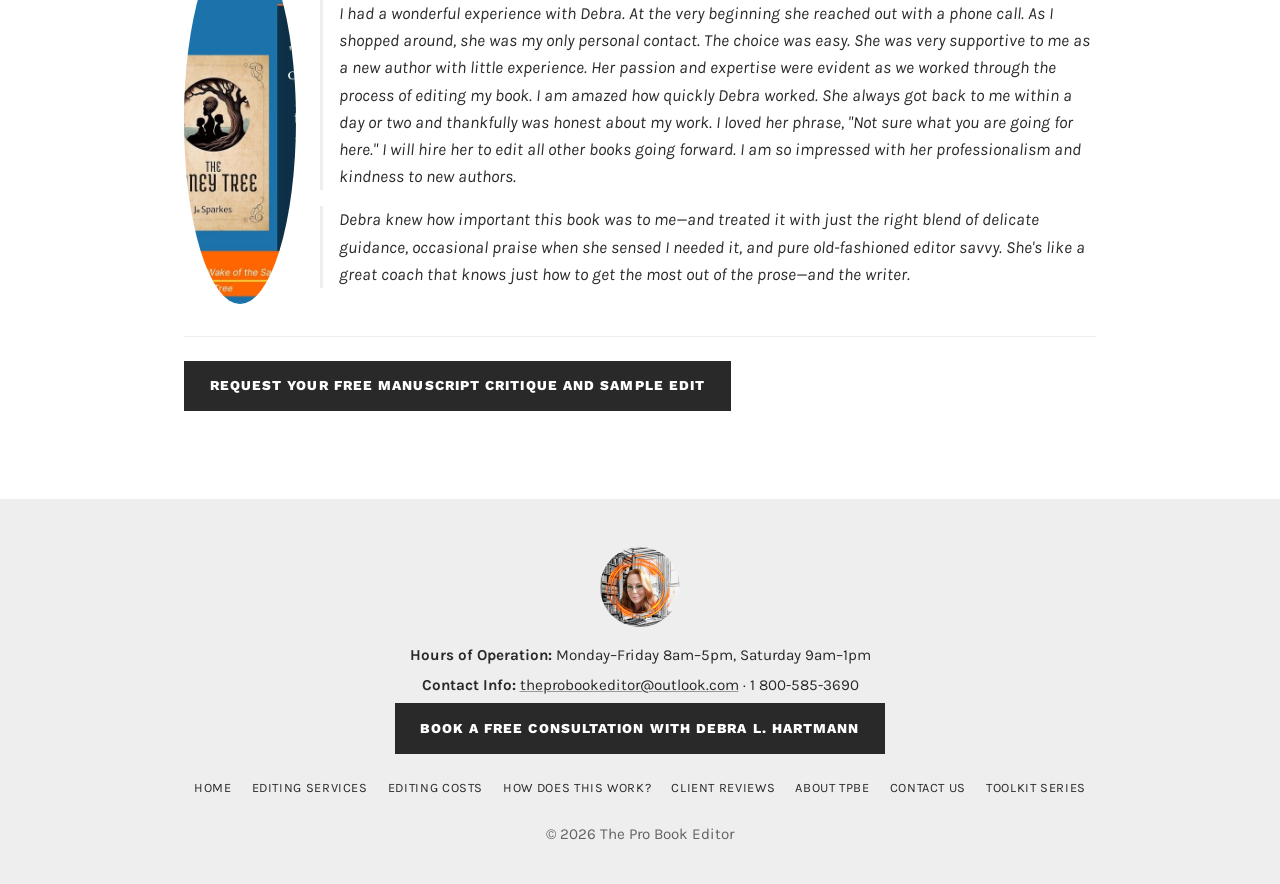
<file: reviews.html>
<!doctype html>
<html lang="en">
<head>
  <meta charset="utf-8">
  <meta name="viewport" content="width=device-width, initial-scale=1">
  <title>Client Reviews — The Pro Book Editor</title>
  <meta name="description" content="Reviews from authors we've worked with, including Andrea Louise, Mark A. Gibson, Chris Fenning, Paige Addams, Tony Ortiz, and Jo Sparkes.">
  <link rel="stylesheet" href="styles.css">
</head>
<body>
  <header class="site-header">
    <div class="header-inner">
      <a class="brand" href="index.html">The Pro Book Editor</a>
      <button class="nav-toggle" aria-expanded="false" aria-controls="site-nav">Menu</button>
      <nav class="site-nav" id="site-nav">
        <a href="index.html">Home</a>
        <a href="services.html">Editing Services</a>
        <a href="editing-costs.html">Editing Costs</a>
        <a href="how-does-this-work.html">How Does This Work?</a>
        <a href="reviews.html" aria-current="page">Client Reviews</a>
        <a href="about.html">About TPBE</a>
        <a href="contact-us.html">Contact Us</a>
        <a href="toolkit-series.html">Toolkit Series</a>
      </nav>
    </div>
  </header>

  <div class="hero hero-compact" style="background-image: url('images/hero-reviews.jpg');">
    <div class="hero-inner">
      <h1>Client Reviews</h1>
    </div>
  </div>

  <main>
    <div class="wrap">
      <section>
        <p class="lede">This page shows off some reviews from authors we've worked with but is not a complete list because they cannot be published until after the associated books are published and many of our clients seek traditional contracts. As well, we archive older reviews as new ones are added to conserve space.</p>

        <div class="review" id="andrea-louise">
          <img src="images/testimonial-andrea-louise.jpg" alt="Andrea Louise" loading="lazy">
          <div class="review-body">
            <h3>Andrea Louise</h3>
            <p class="role">Author of <em>Pam Meets the Ancients (An Ancestral River Journey Book 1)</em></p>
            <blockquote>After I had finished writing my story, I imagined that it would be left as something fun to read by my children, grandchildren, and family thereafter with hopes that one of them would build upon it and make it better to publish. However, after Debra L Hartmann's company was recommended to me, I had a little hope that I could possibly see my book published. It happened and I am so grateful to Debra [and her team] for this. I appreciate her professionalism, her quick responses to all of my questions, her excellent advice, the timeliness of her team, and most of all her kindness. I wholeheartedly vouch that Debra L Hartmann's editing and publishing services along with her Design team are top notch.</blockquote>
          </div>
        </div>

        <div class="review" id="mark-a-gibson">
          <img src="images/testimonial-mark-a-gibson.jpg" alt="Mark A. Gibson" loading="lazy">
          <div class="review-body">
            <h3>Mark A. Gibson</h3>
            <p class="role">Author of the <em>Hamilton Place</em> series — <em>A Song That Never Ends</em> (2023 CIBA Series Award Finalist, First Place 2023 Book Series Award Winner) and <em>Roses in December</em> (First Place 2025 Fiction Cover Design &amp; Somerset Literary &amp; Contemporary Fiction Award Winner), Chanticleer International Book Awards</p>
            <blockquote>From someplace out in the ether—God only knows from whence such things spring—an idea germinated in a remote corner of my mind. I mused it over, reflecting that it might make a nice book for some author. Several minutes—or was it hours—later, I drifted off to sleep. The next morning, the idea was still there. It stuck with me throughout the day, growing and expanding. That night, I slept not at all. The tendrils of my story—by then it was <em>my</em> story—had wrapped themselves inexorably around the very neurons of my brain and refused to let go. The next morning, I began to write. Nine months later, I gave birth to a bouncing baby manuscript.
            <br><br>
            Although satisfied with the fruits of my labor—I'd written, re-written, self-edited, and re-edited several times—I thought it prudent to run my manuscript past an expert before releasing it out into the world. Besides, that would give me extra time to polish my <em>Pulitzer</em> and <em>National Book Awards</em> acceptance speeches. Through Dave Chesson at <em>Kindlepreneur</em>, I found a list of the world's top freelance editors and dispatched a representative chapter to several from the list for sample edits.
            <br><br>
            The returns of my edited chapter convinced me of two undeniable truths. First, those acceptance speeches—although greatly enjoyed by my cat—would <em>never</em> be heard by human ears. Second, Debra L. Hartmann, <em>The Pro Book Editor</em>, was the editor for me.
            <br><br>
            I presented Debra a pile of literary straw, and like Rumpelstiltskin, she spun it into gold. The bloated, convoluted mess of 145K word manuscript, under her guidance, was transformed into my two-volume <em>Hamilton Place</em> series. That series has recently been advanced to "Finalist" for the <em>2023 CIBA Series Award</em>. Maybe not a <em>Pulitzer</em>, but a respected international book competition, all the same.
            <br><br>
            It is possible that I could've found an editor as skilled as Debra. I <em>might</em> have even found one who would've done [almost] as well editing my story. But never in a million years could I have found one who was so immediately in sync with my thoughts or was able to intuit the story I was <em>attempting</em> to convey as well as Debra. Equal parts teacher, cheerleader, mentor, and therapist, Deb has a near-infinite capacity for answering questions, often repeatedly—could you explain omniscient POV <em>again</em> for me, please—and with both patience and grace.
            <br><br>
            If readers enjoy my <em>Hamilton Place</em> series, <em>A Song that Never Ends</em> and <em>Roses in December</em>, a large part of the credit goes to Debra L. Hartmann, <em>The Pro Book Editor</em>, and her outstanding team [of editors and designers]. Five stars, Deb…and if there was a sixth star available, I'd give you that too!</blockquote>
          </div>
        </div>

        <div class="review" id="chris-fenning">
          <img src="images/testimonial-chris-fenning.jpg" alt="Chris Fenning" loading="lazy">
          <div class="review-body">
            <h3>Chris Fenning</h3>
            <p class="role">Trainer and multi award-winning author, <a href="https://chrisfenning.com" target="_blank" rel="noopener">chrisfenning.com</a> — author of <em>Effective Emails: Straightforward Communication in Business</em> and <em>7 Ways to Make Training Stick</em></p>
            <blockquote>Not only is the quality of her editing superb but working with Debra is easy. From the moment I asked for her help, I knew I'd found the right editor. Her responses are fast, clear, and specific. At every stage in the editing process, I knew what needed to be done, the timeframes, and how much it would cost to happen. There were no surprises, and if I did have questions, Debra was always quick to reply. The experience working with Debra went beyond the line and copy edits. When I had problems with the print quality of the book cover Debra, offered to take a look and give me some advice. It felt more like a friendship than a business deal, and that was wonderful. Quality editing is worth far more than the up-front cost. It can give a book the level of quality needed for people to feel confident recommending it to their friends. And nothing sells better than a recommendable book. I am so pleased with the outcome of this project that I will work with Debra again on all my future books. She is a rockstar!</blockquote>
            <blockquote>Working with Debra for the second time was great. Just like before Debra maintained her usual high standard of editing, communication, and speed of delivery. Plus, Debra also helped coordinate the interior design for the book. The end result is fantastic – it exceeded my expectations and has generated great reviews from the early readers. I am already looking forward to our next collaboration!</blockquote>
          </div>
        </div>

        <div class="review" id="paige-addams">
          <img src="images/testimonial-paige-addams.jpg" alt="Paige Addams" loading="lazy">
          <div class="review-body">
            <h3>Paige Addams</h3>
            <p class="role">Author of the <em>Dual Realms</em> series — <em>Tales of Ejoma</em>, <em>The Blood Curse</em>, <em>Legacy</em></p>
            <blockquote>Thank you to the fantastic Debra L Hartmann, of The Pro Book Editor and Indie Author Publishing Services, for your flexibility, patience, and expertise in polishing my book into something readable. I've learned a lot from you! You are amazing! I am so grateful for all of Debra and her team's hard work and invaluable knowledge in both editing my book and advising me on marketing. I'm new to self-publishing, and generally had no idea what I was doing, but she has helped me feel so much more confident in my writing. She has given me all the tools I need to market my book and been endlessly patient and wonderful in helping me every step of the way. She was always quick to get back with me on any questions I had, and really dove into the magic, history, and language I created so she could make my characters and story world stronger, and help me put together bonus materials for readers. I can tell she genuinely cares about her writers and helping them succeed. She really went above and beyond for me, and I would absolutely recommend her to anyone looking for editing services. I'll definitely be asking to work with her again in the future!</blockquote>
          </div>
        </div>

        <div class="review" id="tony-ortiz">
          <img src="images/testimonial-tony-ortiz.jpg" alt="Tony Ortiz" loading="lazy">
          <div class="review-body">
            <h3>Tony Ortiz</h3>
            <p class="role">Author of <em>Melted Cold</em></p>
            <blockquote>As a new author, I was a bit trepidatious leading into my first professional edit. The Pro Book Editor made it such an enriching and comfortable experience that I can't wait to work with them again in the future. The level of care and attention to detail was refreshing. Having someone in your corner with the goal of enhancing and uplifting your vision to make your prose that much more resonant, is truly a gift. I had such a positive experience that exceeded all of my anxiety riddled expectations!</blockquote>
          </div>
        </div>

        <div class="review" id="jo-sparkes">
          <img src="images/testimonial-jo-sparkes.jpg" alt="Jo Sparkes" loading="lazy">
          <div class="review-body">
            <h3>Jo Sparkes</h3>
            <p class="role">Author of <em>Wake of the Sadico</em> and <em>The Honey Tree</em></p>
            <blockquote>I had a wonderful experience with Debra. At the very beginning she reached out with a phone call. As I shopped around, she was my only personal contact. The choice was easy. She was very supportive to me as a new author with little experience. Her passion and expertise were evident as we worked through the process of editing my book. I am amazed how quickly Debra worked. She always got back to me within a day or two and thankfully was honest about my work. I loved her phrase, "Not sure what you are going for here." I will hire her to edit all other books going forward. I am so impressed with her professionalism and kindness to new authors.</blockquote>
            <blockquote>Debra knew how important this book was to me—and treated it with just the right blend of delicate guidance, occasional praise when she sensed I needed it, and pure old-fashioned editor savvy. She's like a great coach that knows just how to get the most out of the prose—and the writer.</blockquote>
          </div>
        </div>

        <p class="btn-row">
          <a class="btn" href="contact-us.html">Request Your Free Manuscript Critique and Sample Edit</a>
        </p>
      </section>
    </div>
  </main>

  <footer class="site-footer">
    <img src="images/logo-avatar.png" alt="The Pro Book Editor logo" width="80" height="80" loading="lazy">
    <p><strong>Hours of Operation:</strong> Monday–Friday 8am–5pm, Saturday 9am–1pm</p>
    <p><strong>Contact Info:</strong> <a href="mailto:theprobookeditor@outlook.com">theprobookeditor@outlook.com</a> &middot; 1&nbsp;800-585-3690</p>
    <p><a class="btn" href="https://tidycal.com/truehavenpress/lets-talk-about-editing" target="_blank" rel="noopener">Book a Free Consultation with Debra L. Hartmann</a></p>
    <nav class="footer-nav">
      <a href="index.html">Home</a>
      <a href="services.html">Editing Services</a>
      <a href="editing-costs.html">Editing Costs</a>
      <a href="how-does-this-work.html">How Does This Work?</a>
      <a href="reviews.html">Client Reviews</a>
      <a href="about.html">About TPBE</a>
      <a href="contact-us.html">Contact Us</a>
      <a href="toolkit-series.html">Toolkit Series</a>
    </nav>
    <p class="copyright">&copy; <span class="year"></span> The Pro Book Editor</p>
  </footer>
  <script src="script.js"></script>
</body>
</html>
</file>
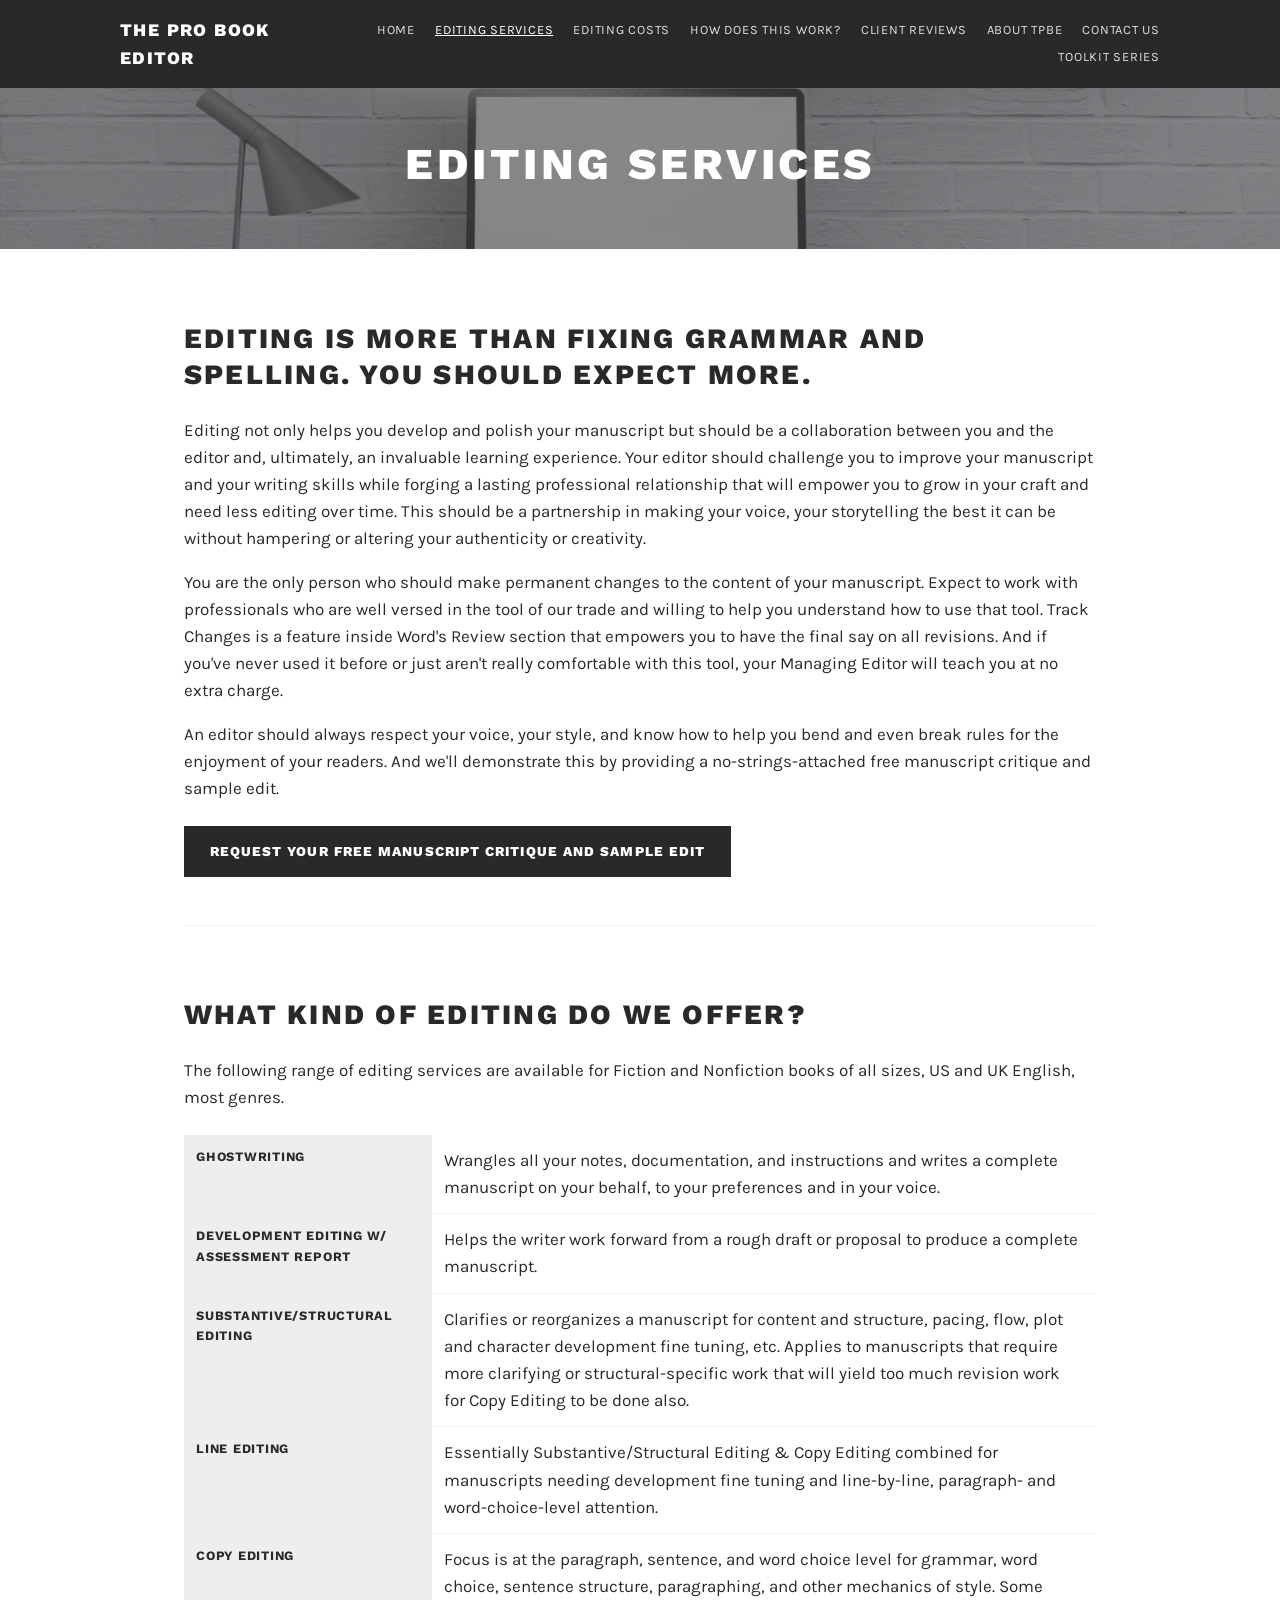
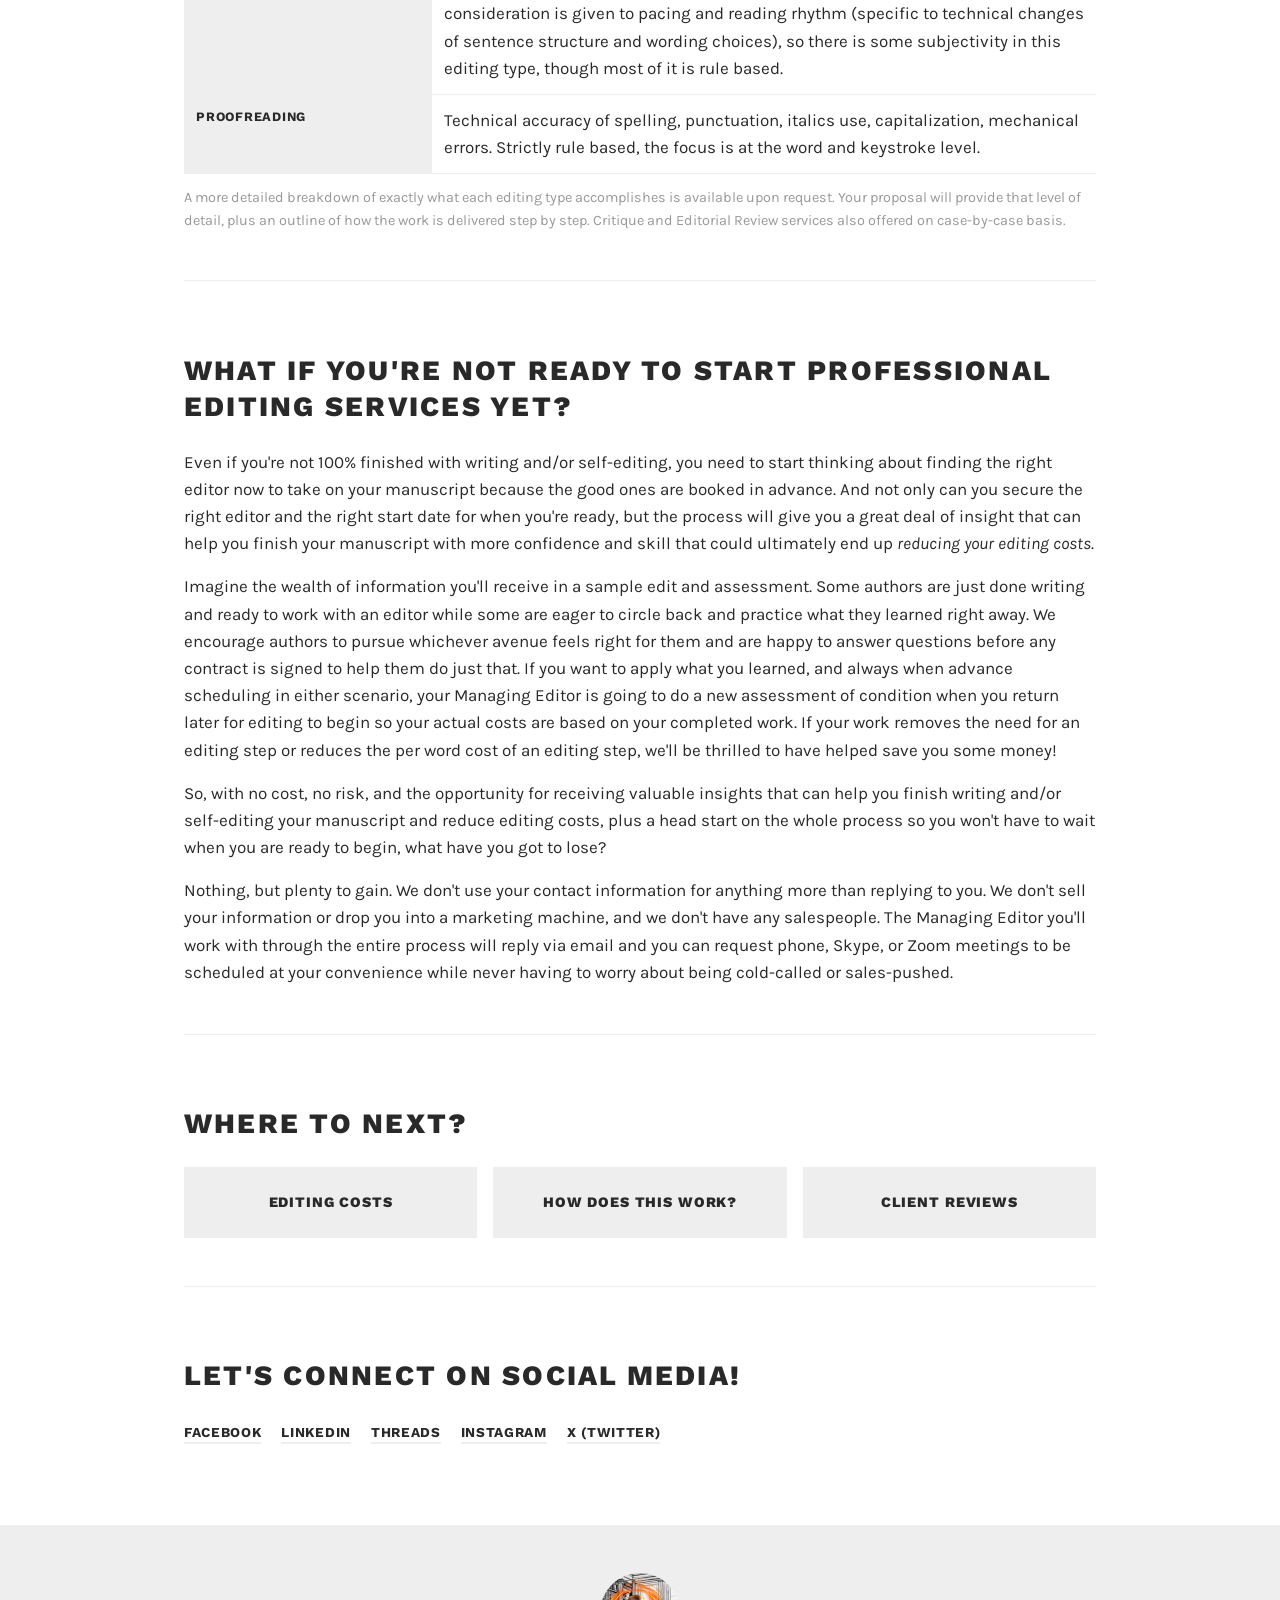
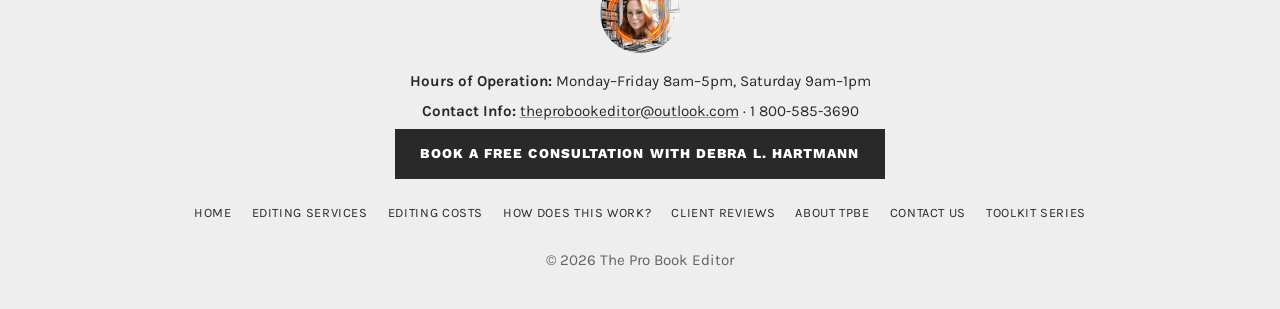
<file: services.html>
<!doctype html>
<html lang="en">
<head>
  <meta charset="utf-8">
  <meta name="viewport" content="width=device-width, initial-scale=1">
  <title>Editing Services — The Pro Book Editor</title>
  <meta name="description" content="Editing is more than fixing grammar and spelling. Ghostwriting, developmental editing, substantive/structural editing, line editing, copy editing, and proofreading for fiction and nonfiction.">
  <link rel="stylesheet" href="styles.css">
</head>
<body>
  <header class="site-header">
    <div class="header-inner">
      <a class="brand" href="index.html">The Pro Book Editor</a>
      <button class="nav-toggle" aria-expanded="false" aria-controls="site-nav">Menu</button>
      <nav class="site-nav" id="site-nav">
        <a href="index.html">Home</a>
        <a href="services.html" aria-current="page">Editing Services</a>
        <a href="editing-costs.html">Editing Costs</a>
        <a href="how-does-this-work.html">How Does This Work?</a>
        <a href="reviews.html">Client Reviews</a>
        <a href="about.html">About TPBE</a>
        <a href="contact-us.html">Contact Us</a>
        <a href="toolkit-series.html">Toolkit Series</a>
      </nav>
    </div>
  </header>

  <div class="hero hero-compact" style="background-image: url('images/hero-services.jpg');">
    <div class="hero-inner">
      <h1>Editing Services</h1>
    </div>
  </div>

  <main>
    <div class="wrap">
      <section>
        <h2>Editing is more than fixing grammar and spelling. You should expect more.</h2>
        <p>Editing not only helps you develop and polish your manuscript but should be a collaboration between you and the editor and, ultimately, an invaluable learning experience. Your editor should challenge you to improve your manuscript and your writing skills while forging a lasting professional relationship that will empower you to grow in your craft and need less editing over time. This should be a partnership in making your voice, your storytelling the best it can be without hampering or altering your authenticity or creativity.</p>
        <p>You are the only person who should make permanent changes to the content of your manuscript. Expect to work with professionals who are well versed in the tool of our trade and willing to help you understand how to use that tool. Track Changes is a feature inside Word's Review section that empowers you to have the final say on all revisions. And if you've never used it before or just aren't really comfortable with this tool, your Managing Editor will teach you at no extra charge.</p>
        <p>An editor should always respect your voice, your style, and know how to help you bend and even break rules for the enjoyment of your readers. And we'll demonstrate this by providing a no-strings-attached free manuscript critique and sample edit.</p>
        <p class="btn-row">
          <a class="btn" href="contact-us.html">Request Your Free Manuscript Critique and Sample Edit</a>
        </p>
      </section>

      <section>
        <h2>What Kind of Editing Do We Offer?</h2>
        <p>The following range of editing services are available for Fiction and Nonfiction books of all sizes, US and UK English, most genres.</p>
        <table>
          <tbody>
            <tr>
              <th scope="row">Ghostwriting</th>
              <td>Wrangles all your notes, documentation, and instructions and writes a complete manuscript on your behalf, to your preferences and in your voice.</td>
            </tr>
            <tr>
              <th scope="row">Development Editing w/ Assessment Report</th>
              <td>Helps the writer work forward from a rough draft or proposal to produce a complete manuscript.</td>
            </tr>
            <tr>
              <th scope="row">Substantive/Structural Editing</th>
              <td>Clarifies or reorganizes a manuscript for content and structure, pacing, flow, plot and character development fine tuning, etc. Applies to manuscripts that require more clarifying or structural-specific work that will yield too much revision work for Copy Editing to be done also.</td>
            </tr>
            <tr>
              <th scope="row">Line Editing</th>
              <td>Essentially Substantive/Structural Editing &amp; Copy Editing combined for manuscripts needing development fine tuning and line-by-line, paragraph- and word-choice-level attention.</td>
            </tr>
            <tr>
              <th scope="row">Copy Editing</th>
              <td>Focus is at the paragraph, sentence, and word choice level for grammar, word choice, sentence structure, paragraphing, and other mechanics of style. Some consideration is given to pacing and reading rhythm (specific to technical changes of sentence structure and wording choices), so there is some subjectivity in this editing type, though most of it is rule based.</td>
            </tr>
            <tr>
              <th scope="row">Proofreading</th>
              <td>Technical accuracy of spelling, punctuation, italics use, capitalization, mechanical errors. Strictly rule based, the focus is at the word and keystroke level.</td>
            </tr>
          </tbody>
          <caption>A more detailed breakdown of exactly what each editing type accomplishes is available upon request. Your proposal will provide that level of detail, plus an outline of how the work is delivered step by step. Critique and Editorial Review services also offered on case-by-case basis.</caption>
        </table>
      </section>

      <section>
        <h2>What if You're Not Ready to Start Professional Editing Services Yet?</h2>
        <p>Even if you're not 100% finished with writing and/or self-editing, you need to start thinking about finding the right editor now to take on your manuscript because the good ones are booked in advance. And not only can you secure the right editor and the right start date for when you're ready, but the process will give you a great deal of insight that can help you finish your manuscript with more confidence and skill that could ultimately end up <em>reducing your editing costs</em>.</p>
        <p>Imagine the wealth of information you'll receive in a sample edit and assessment. Some authors are just done writing and ready to work with an editor while some are eager to circle back and practice what they learned right away. We encourage authors to pursue whichever avenue feels right for them and are happy to answer questions before any contract is signed to help them do just that. If you want to apply what you learned, and always when advance scheduling in either scenario, your Managing Editor is going to do a new assessment of condition when you return later for editing to begin so your actual costs are based on your completed work. If your work removes the need for an editing step or reduces the per word cost of an editing step, we'll be thrilled to have helped save you some money!</p>
        <p>So, with no cost, no risk, and the opportunity for receiving valuable insights that can help you finish writing and/or self-editing your manuscript and reduce editing costs, plus a head start on the whole process so you won't have to wait when you are ready to begin, what have you got to lose?</p>
        <p>Nothing, but plenty to gain. We don't use your contact information for anything more than replying to you. We don't sell your information or drop you into a marketing machine, and we don't have any salespeople. The Managing Editor you'll work with through the entire process will reply via email and you can request phone, Skype, or Zoom meetings to be scheduled at your convenience while never having to worry about being cold-called or sales-pushed.</p>
      </section>

      <section>
        <h2>Where to Next?</h2>
        <div class="link-cards">
          <a class="link-card" href="editing-costs.html">Editing Costs</a>
          <a class="link-card" href="how-does-this-work.html">How Does This Work?</a>
          <a class="link-card" href="reviews.html">Client Reviews</a>
        </div>
      </section>

      <section class="section-tight">
        <h2>Let's Connect on Social Media!</h2>
        <ul class="social-links">
          <li><a href="https://www.facebook.com/theprobookeditor" target="_blank" rel="noopener">Facebook</a></li>
          <li><a href="https://www.linkedin.com/in/theprobookeditor/" target="_blank" rel="noopener">LinkedIn</a></li>
          <li><a href="https://www.threads.net/@iapsrocks" target="_blank" rel="noopener">Threads</a></li>
          <li><a href="https://www.instagram.com/iapsrocks/" target="_blank" rel="noopener">Instagram</a></li>
          <li><a href="https://twitter.com/TheproBookedito" target="_blank" rel="noopener">X (Twitter)</a></li>
        </ul>
      </section>
    </div>
  </main>

  <footer class="site-footer">
    <img src="images/logo-avatar.png" alt="The Pro Book Editor logo" width="80" height="80" loading="lazy">
    <p><strong>Hours of Operation:</strong> Monday–Friday 8am–5pm, Saturday 9am–1pm</p>
    <p><strong>Contact Info:</strong> <a href="mailto:theprobookeditor@outlook.com">theprobookeditor@outlook.com</a> &middot; 1&nbsp;800-585-3690</p>
    <p><a class="btn" href="https://tidycal.com/truehavenpress/lets-talk-about-editing" target="_blank" rel="noopener">Book a Free Consultation with Debra L. Hartmann</a></p>
    <nav class="footer-nav">
      <a href="index.html">Home</a>
      <a href="services.html">Editing Services</a>
      <a href="editing-costs.html">Editing Costs</a>
      <a href="how-does-this-work.html">How Does This Work?</a>
      <a href="reviews.html">Client Reviews</a>
      <a href="about.html">About TPBE</a>
      <a href="contact-us.html">Contact Us</a>
      <a href="toolkit-series.html">Toolkit Series</a>
    </nav>
    <p class="copyright">&copy; <span class="year"></span> The Pro Book Editor</p>
  </footer>
  <script src="script.js"></script>
</body>
</html>
</file>
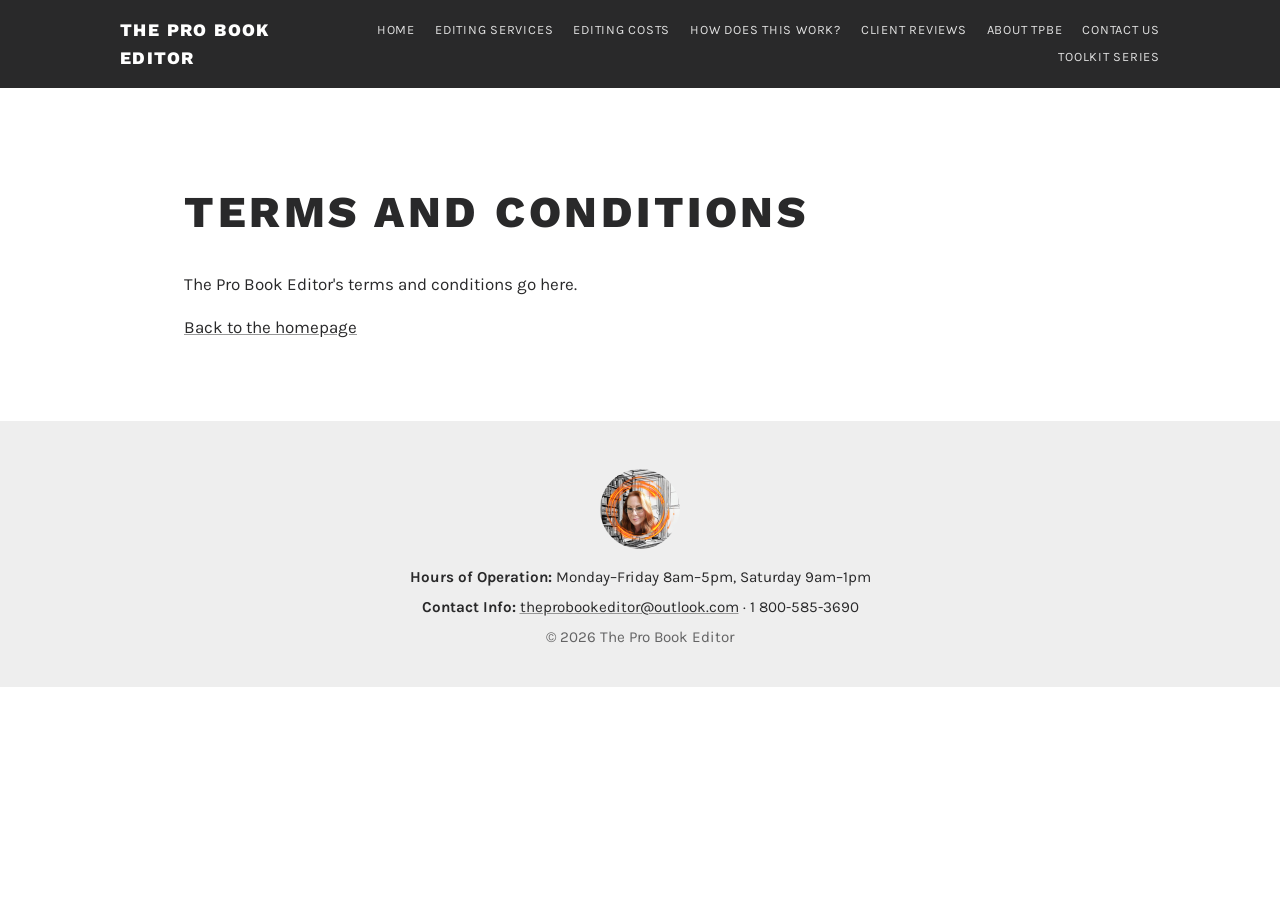
<file: terms-and-conditions.html>
<!doctype html>
<html lang="en">
<head>
  <meta charset="utf-8">
  <meta name="viewport" content="width=device-width, initial-scale=1">
  <title>Terms and Conditions — The Pro Book Editor</title>
  <link rel="stylesheet" href="styles.css">
</head>
<body>
  <header class="site-header">
    <div class="header-inner">
      <a class="brand" href="index.html">The Pro Book Editor</a>
      <button class="nav-toggle" aria-expanded="false" aria-controls="site-nav">Menu</button>
      <nav class="site-nav" id="site-nav">
        <a href="index.html">Home</a>
        <a href="services.html">Editing Services</a>
        <a href="editing-costs.html">Editing Costs</a>
        <a href="how-does-this-work.html">How Does This Work?</a>
        <a href="reviews.html">Client Reviews</a>
        <a href="about.html">About TPBE</a>
        <a href="contact-us.html">Contact Us</a>
        <a href="toolkit-series.html">Toolkit Series</a>
      </nav>
    </div>
  </header>

  <main>
    <div class="wrap" style="margin-top: 3rem;">
      <h1>Terms and Conditions</h1>
      <p>The Pro Book Editor's terms and conditions go here.</p>
      <p><a href="index.html">Back to the homepage</a></p>
    </div>
  </main>

  <footer class="site-footer">
    <img src="images/logo-avatar.png" alt="The Pro Book Editor logo" width="80" height="80" loading="lazy">
    <p><strong>Hours of Operation:</strong> Monday–Friday 8am–5pm, Saturday 9am–1pm</p>
    <p><strong>Contact Info:</strong> <a href="mailto:theprobookeditor@outlook.com">theprobookeditor@outlook.com</a> &middot; 1&nbsp;800-585-3690</p>
    <p class="copyright">&copy; <span class="year"></span> The Pro Book Editor</p>
  </footer>
  <script src="script.js"></script>
</body>
</html>
</file>
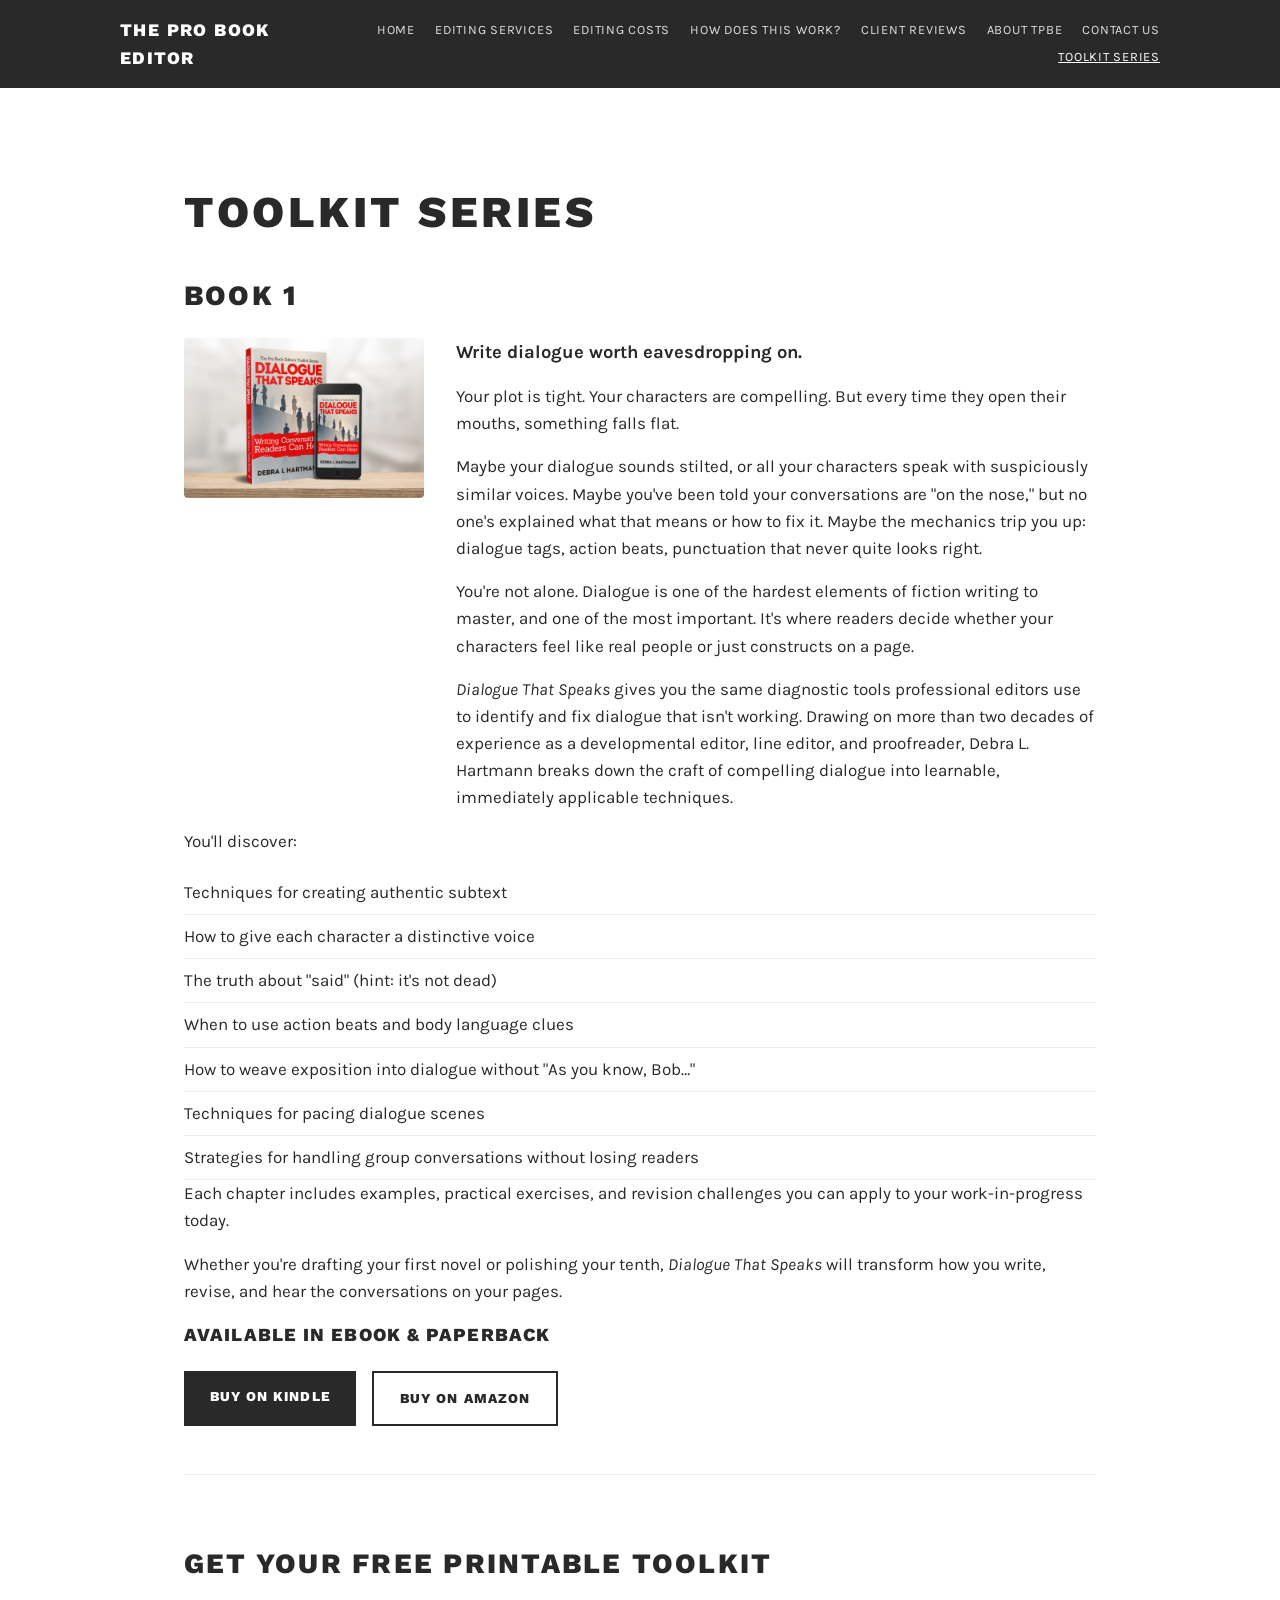
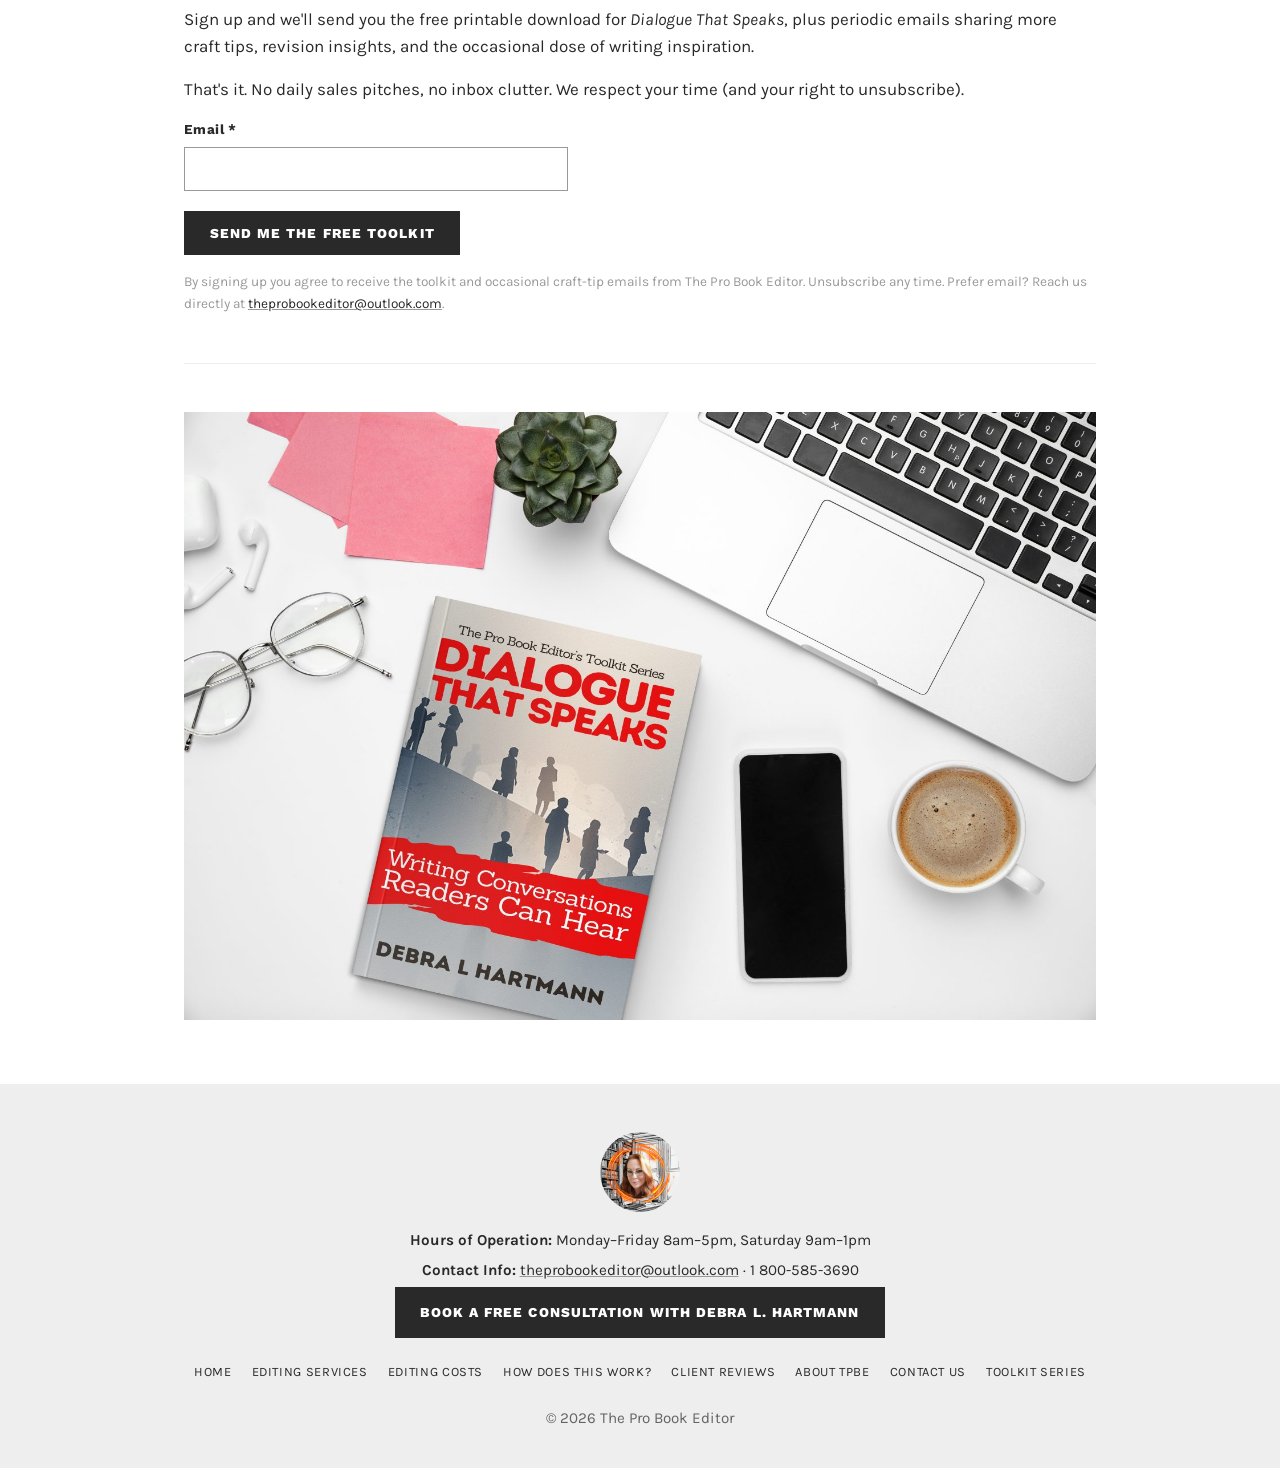
<file: toolkit-series.html>
<!doctype html>
<html lang="en">
<head>
  <meta charset="utf-8">
  <meta name="viewport" content="width=device-width, initial-scale=1">
  <title>Toolkit Series — The Pro Book Editor</title>
  <meta name="description" content="Dialogue That Speaks: Book 1 in the Toolkit Series by Debra L. Hartmann. Diagnostic tools professional editors use to write dialogue worth eavesdropping on.">
  <link rel="stylesheet" href="styles.css">
</head>
<body>
  <header class="site-header">
    <div class="header-inner">
      <a class="brand" href="index.html">The Pro Book Editor</a>
      <button class="nav-toggle" aria-expanded="false" aria-controls="site-nav">Menu</button>
      <nav class="site-nav" id="site-nav">
        <a href="index.html">Home</a>
        <a href="services.html">Editing Services</a>
        <a href="editing-costs.html">Editing Costs</a>
        <a href="how-does-this-work.html">How Does This Work?</a>
        <a href="reviews.html">Client Reviews</a>
        <a href="about.html">About TPBE</a>
        <a href="contact-us.html">Contact Us</a>
        <a href="toolkit-series.html" aria-current="page">Toolkit Series</a>
      </nav>
    </div>
  </header>

  <main>
    <div class="wrap">
      <section class="section-tight" style="margin-top: 3rem; border-top: none; padding-top: 0;">
        <h1>Toolkit Series</h1>
        <h2>Book 1</h2>
        <div class="about-flex">
          <img src="images/toolkit-book-cover.jpg" alt="Dialogue That Speaks book cover" loading="lazy">
          <div class="about-copy">
            <p class="lede"><strong>Write dialogue worth eavesdropping on.</strong></p>
            <p>Your plot is tight. Your characters are compelling. But every time they open their mouths, something falls flat.</p>
            <p>Maybe your dialogue sounds stilted, or all your characters speak with suspiciously similar voices. Maybe you've been told your conversations are "on the nose," but no one's explained what that means or how to fix it. Maybe the mechanics trip you up: dialogue tags, action beats, punctuation that never quite looks right.</p>
            <p>You're not alone. Dialogue is one of the hardest elements of fiction writing to master, and one of the most important. It's where readers decide whether your characters feel like real people or just constructs on a page.</p>
            <p><em>Dialogue That Speaks</em> gives you the same diagnostic tools professional editors use to identify and fix dialogue that isn't working. Drawing on more than two decades of experience as a developmental editor, line editor, and proofreader, Debra L. Hartmann breaks down the craft of compelling dialogue into learnable, immediately applicable techniques.</p>
          </div>
        </div>

        <p>You'll discover:</p>
        <ul class="factor-list">
          <li>Techniques for creating authentic subtext</li>
          <li>How to give each character a distinctive voice</li>
          <li>The truth about "said" (hint: it's not dead)</li>
          <li>When to use action beats and body language clues</li>
          <li>How to weave exposition into dialogue without "As you know, Bob…"</li>
          <li>Techniques for pacing dialogue scenes</li>
          <li>Strategies for handling group conversations without losing readers</li>
        </ul>
        <p>Each chapter includes examples, practical exercises, and revision challenges you can apply to your work-in-progress today.</p>
        <p>Whether you're drafting your first novel or polishing your tenth, <em>Dialogue That Speaks</em> will transform how you write, revise, and hear the conversations on your pages.</p>

        <h3>Available in eBook &amp; Paperback</h3>
        <div class="btn-row">
          <a class="btn" href="https://www.amazon.com/Dialogue-That-Speaks-Writing-Conversations-ebook/dp/B0GF8XXX2Y/" target="_blank" rel="noopener">Buy on Kindle</a>
          <a class="btn btn-outline" href="https://www.amazon.com/Dialogue-That-Speaks-Writing-Conversations/dp/B0GFDFYNG7/" target="_blank" rel="noopener">Buy on Amazon</a>
        </div>
      </section>

      <section>
        <h2>Get Your Free Printable Toolkit</h2>
        <p>Sign up and we'll send you the free printable download for <em>Dialogue That Speaks</em>, plus periodic emails sharing more craft tips, revision insights, and the occasional dose of writing inspiration.</p>
        <p>That's it. No daily sales pitches, no inbox clutter. We respect your time (and your right to unsubscribe).</p>

        <form id="toolkitForm" class="contact-form" style="max-width: 24rem;"
              action="https://doxdev.app.n8n.cloud/webhook/pbe-site-toolkit-signup"
              method="POST" novalidate>
          <div style="position:absolute;left:-9999px" aria-hidden="true">
            <label for="t-website">Website (leave blank)</label>
            <input type="text" id="t-website" name="website" tabindex="-1" autocomplete="off">
          </div>
          <div class="field">
            <label for="t-email">Email *</label>
            <input id="t-email" name="email" type="email" required autocomplete="email">
          </div>
          <div class="form-actions">
            <button type="submit" class="btn">Send Me the Free Toolkit</button>
            <p id="toolkitStatus" class="submit-status" role="status" aria-live="polite"></p>
          </div>
        </form>
        <p class="fallback-note">By signing up you agree to receive the toolkit and occasional craft-tip emails from The Pro Book Editor. Unsubscribe any time. Prefer email? Reach us directly at <a href="mailto:theprobookeditor@outlook.com">theprobookeditor@outlook.com</a>.</p>
      </section>

      <section>
        <img src="images/toolkit-lifestyle.jpg" alt="Dialogue That Speaks lifestyle photo" loading="lazy">
      </section>
    </div>
  </main>

  <footer class="site-footer">
    <img src="images/logo-avatar.png" alt="The Pro Book Editor logo" width="80" height="80" loading="lazy">
    <p><strong>Hours of Operation:</strong> Monday–Friday 8am–5pm, Saturday 9am–1pm</p>
    <p><strong>Contact Info:</strong> <a href="mailto:theprobookeditor@outlook.com">theprobookeditor@outlook.com</a> &middot; 1&nbsp;800-585-3690</p>
    <p><a class="btn" href="https://tidycal.com/truehavenpress/lets-talk-about-editing" target="_blank" rel="noopener">Book a Free Consultation with Debra L. Hartmann</a></p>
    <nav class="footer-nav">
      <a href="index.html">Home</a>
      <a href="services.html">Editing Services</a>
      <a href="editing-costs.html">Editing Costs</a>
      <a href="how-does-this-work.html">How Does This Work?</a>
      <a href="reviews.html">Client Reviews</a>
      <a href="about.html">About TPBE</a>
      <a href="contact-us.html">Contact Us</a>
      <a href="toolkit-series.html">Toolkit Series</a>
    </nav>
    <p class="copyright">&copy; <span class="year"></span> The Pro Book Editor</p>
  </footer>
  <script src="script.js"></script>
</body>
</html>
</file>
<file: styles.css>
@import url("https://fonts.googleapis.com/css2?family=Karla:ital,wght@0,400;0,700;1,400&family=Work+Sans:wght@700;800&display=swap");

:root {
  color-scheme: light;
  --ink: #29292a;
  --paper: #ffffff;
  --secondary: #eeeeee;
  --muted: #999999;
}

* {
  box-sizing: border-box;
}

body {
  margin: 0;
  font-family: "Karla", Georgia, "Times New Roman", serif;
  font-size: 1.0625rem;
  color: var(--ink);
  background: var(--paper);
  line-height: 1.6;
}

img {
  max-width: 100%;
  height: auto;
  display: block;
}

h1, h2, h3, h4 {
  font-family: "Work Sans", "Karla", sans-serif;
  font-weight: 800;
  letter-spacing: 0.08em;
  line-height: 1.3;
  text-transform: uppercase;
  color: var(--ink);
}

h1 { font-size: clamp(1.75rem, 1.2rem + 2vw, 2.75rem); }
h2 { font-size: clamp(1.35rem, 1.1rem + 1vw, 1.75rem); }
h3 { font-size: 1.15rem; letter-spacing: 0.06em; }

p { margin: 0 0 1rem; }

a {
  color: var(--ink);
  text-decoration-color: var(--muted);
}

a:hover { text-decoration-color: var(--ink); }

.wrap {
  max-width: 60rem;
  margin: 0 auto;
  padding: 0 1.5rem;
}

/* Header / nav */

.site-header {
  background: var(--ink);
  color: #fff;
}

.header-inner {
  max-width: 68rem;
  margin: 0 auto;
  padding: 1rem 1.5rem;
  display: flex;
  align-items: center;
  justify-content: space-between;
  gap: 1rem;
}

.brand {
  font-family: "Work Sans", sans-serif;
  font-weight: 800;
  letter-spacing: 0.08em;
  text-transform: uppercase;
  color: #fff;
  text-decoration: none;
  font-size: 1.1rem;
}

.nav-toggle {
  display: none;
  background: none;
  border: 1px solid rgba(255, 255, 255, 0.5);
  color: #fff;
  font-family: inherit;
  font-size: 0.85rem;
  letter-spacing: 0.08em;
  text-transform: uppercase;
  padding: 0.5rem 0.9rem;
  cursor: pointer;
}

.site-nav {
  display: flex;
  flex-wrap: wrap;
  gap: 0.4rem 1.25rem;
  justify-content: flex-end;
}

.site-nav a {
  color: #fff;
  text-decoration: none;
  font-size: 0.8rem;
  letter-spacing: 0.06em;
  text-transform: uppercase;
  opacity: 0.85;
}

.site-nav a:hover,
.site-nav a[aria-current="page"] {
  opacity: 1;
  text-decoration: underline;
}

/* Hero */

.hero {
  position: relative;
  background-size: cover;
  background-position: center;
  color: #fff;
}

.hero::before {
  content: "";
  position: absolute;
  inset: 0;
  background: rgba(41, 41, 42, 0.55);
}

.hero-inner {
  position: relative;
  max-width: 60rem;
  margin: 0 auto;
  padding: 5rem 1.5rem;
  text-align: center;
}

.hero h1 {
  color: #fff;
  margin: 0 0 0.5rem;
}

.hero p {
  margin: 0;
  font-size: 1.1rem;
  letter-spacing: 0.04em;
}

.hero.hero-compact .hero-inner { padding: 3rem 1.5rem; }

/* Main content */

main {
  padding: 3rem 0 4rem;
}

main > .wrap > section + section,
main > .wrap > article + section {
  margin-top: 3rem;
  padding-top: 3rem;
  border-top: 1px solid var(--secondary);
}

.section-tight { margin-top: 2rem; }

.lede {
  font-size: 1.15rem;
}

.about-flex {
  display: flex;
  gap: 2rem;
  align-items: flex-start;
  flex-wrap: wrap;
}

.about-flex img {
  width: 15rem;
  border-radius: 0.25rem;
}

.about-flex .about-copy {
  flex: 1;
  min-width: 16rem;
}

.avatar-round {
  width: 8rem;
  border-radius: 50%;
  float: right;
  margin: 0 0 1rem 1.5rem;
}

/* Buttons */

.btn {
  display: inline-block;
  background: var(--ink);
  color: #fff !important;
  text-decoration: none !important;
  font-family: "Work Sans", sans-serif;
  font-weight: 800;
  font-size: 0.85rem;
  letter-spacing: 0.08em;
  text-transform: uppercase;
  padding: 0.9rem 1.6rem;
  border: none;
  cursor: pointer;
  border-radius: 0;
}

.btn:hover { background: #47474a; }

.btn-row {
  display: flex;
  gap: 1rem;
  flex-wrap: wrap;
  margin: 1.5rem 0;
}

.btn-outline {
  background: transparent;
  color: var(--ink) !important;
  border: 2px solid var(--ink);
}

.btn-outline:hover { background: var(--ink); color: #fff !important; }

/* Lists */

.service-list,
.factor-list {
  list-style: none;
  margin: 0;
  padding: 0;
}

.service-list li,
.factor-list li {
  padding: 0.5rem 0;
  border-bottom: 1px solid var(--secondary);
}

.step-list {
  padding: 0;
  margin: 0;
}

.step {
  padding: 1.5rem 0;
  border-bottom: 1px solid var(--secondary);
}

.step:first-child { padding-top: 0; }

.step-number {
  display: inline-block;
  font-family: "Work Sans", sans-serif;
  font-weight: 800;
  color: var(--muted);
  letter-spacing: 0.1em;
  font-size: 0.85rem;
  margin-bottom: 0.4rem;
}

/* Table */

table {
  width: 100%;
  border-collapse: collapse;
  margin: 1.5rem 0;
}

caption {
  text-align: left;
  font-size: 0.9rem;
  color: var(--muted);
  margin-top: 0.75rem;
  caption-side: bottom;
}

th, td {
  text-align: left;
  padding: 0.75rem;
  border-bottom: 1px solid var(--secondary);
  vertical-align: top;
}

th {
  font-family: "Work Sans", sans-serif;
  letter-spacing: 0.06em;
  text-transform: uppercase;
  font-size: 0.8rem;
  background: var(--secondary);
}

.price-table td:not(:first-child),
.price-table th:not(:first-child) {
  text-align: right;
  white-space: nowrap;
}

/* Cross-link cards */

.link-cards {
  display: grid;
  grid-template-columns: repeat(auto-fit, minmax(12rem, 1fr));
  gap: 1rem;
  margin: 1.5rem 0;
}

.link-card {
  display: block;
  background: var(--secondary);
  color: var(--ink);
  text-decoration: none;
  padding: 1.5rem;
  text-align: center;
  font-family: "Work Sans", sans-serif;
  font-weight: 800;
  letter-spacing: 0.06em;
  text-transform: uppercase;
  font-size: 0.9rem;
}

.link-card:hover { background: var(--ink); color: #fff; }

/* Testimonials */

.testimonial-grid {
  display: grid;
  grid-template-columns: repeat(auto-fit, minmax(9rem, 1fr));
  gap: 1rem;
  margin: 1.5rem 0;
}

.testimonial-grid a {
  text-decoration: none;
  color: var(--ink);
  text-align: center;
  font-size: 0.85rem;
}

.testimonial-grid img {
  border-radius: 50%;
  aspect-ratio: 1 / 1;
  object-fit: cover;
  margin: 0 auto 0.5rem;
}

.review {
  padding: 2rem 0;
  border-bottom: 1px solid var(--secondary);
  display: flex;
  gap: 1.5rem;
  flex-wrap: wrap;
}

.review:first-of-type { padding-top: 0; }

.review img {
  width: 7rem;
  border-radius: 50%;
  aspect-ratio: 1 / 1;
  object-fit: cover;
}

.review-body {
  flex: 1;
  min-width: 16rem;
}

.review-body h3 { margin: 0 0 0.25rem; }
.review-body .role { color: var(--muted); font-size: 0.9rem; margin-bottom: 0.75rem; }
.review-body blockquote {
  margin: 0 0 1rem;
  padding-left: 1rem;
  border-left: 3px solid var(--secondary);
  font-style: italic;
}

/* Form */

form.contact-form {
  display: grid;
  gap: 1.25rem;
}

.field label {
  display: block;
  font-family: "Work Sans", sans-serif;
  font-weight: 700;
  font-size: 0.85rem;
  letter-spacing: 0.03em;
  margin-bottom: 0.4rem;
}

.field input[type="text"],
.field input[type="email"],
.field textarea {
  width: 100%;
  padding: 0.7rem;
  border: 1px solid var(--muted);
  font-family: inherit;
  font-size: 1rem;
  background: #fff;
  color: var(--ink);
}

.field textarea { min-height: 6rem; resize: vertical; }

.checkbox-group label {
  font-family: "Karla", sans-serif;
  font-weight: 400;
  display: flex;
  align-items: flex-start;
  gap: 0.5rem;
  margin: 0.35rem 0;
  text-transform: none;
  letter-spacing: normal;
}

.label-as-block {
  display: block;
  font-family: "Work Sans", sans-serif;
  font-weight: 700;
  font-size: 0.85rem;
  letter-spacing: 0.03em;
  margin-bottom: 0.4rem;
}

.field-hint {
  font-size: 0.85rem;
  color: var(--muted);
  margin: 0.25rem 0 0.5rem;
}

.submit-intro {
  font-size: 0.9rem;
  color: var(--muted);
}

.form-actions {
  display: flex;
  align-items: center;
  gap: 1rem;
  flex-wrap: wrap;
}

.submit-status {
  margin: 0;
  font-size: 0.9rem;
}

.submit-status.is-success { color: #1a7f37; }
.submit-status.is-error { color: #c0392b; }

.fallback-note {
  font-size: 0.85rem;
  color: var(--muted);
  margin-top: 1rem;
}

.note-box {
  background: var(--secondary);
  padding: 1.25rem 1.5rem;
  margin: 1.5rem 0;
}

/* Social */

.social-links {
  display: flex;
  gap: 1.25rem;
  flex-wrap: wrap;
  list-style: none;
  padding: 0;
  margin: 1rem 0;
}

.social-links a {
  text-decoration: none;
  font-family: "Work Sans", sans-serif;
  font-weight: 700;
  font-size: 0.85rem;
  letter-spacing: 0.05em;
  text-transform: uppercase;
  border-bottom: 2px solid var(--secondary);
  padding-bottom: 2px;
}

.social-links a:hover { border-color: var(--ink); }

/* Footer */

.site-footer {
  background: var(--secondary);
  padding: 3rem 1.5rem 2rem;
  text-align: center;
}

.site-footer img { margin: 0 auto 1rem; width: 5rem; border-radius: 50%; }

.site-footer p { margin: 0.35rem 0; font-size: 0.95rem; }

.footer-nav {
  display: flex;
  flex-wrap: wrap;
  justify-content: center;
  gap: 0.5rem 1.25rem;
  margin: 1.5rem 0;
  font-size: 0.8rem;
}

.footer-nav a {
  text-decoration: none;
  letter-spacing: 0.05em;
  text-transform: uppercase;
  color: var(--ink);
}

.copyright {
  margin-top: 1.5rem;
  font-size: 0.8rem;
  opacity: 0.7;
}

@media (max-width: 46rem) {
  .nav-toggle { display: inline-block; }
  .site-nav {
    display: none;
    width: 100%;
    flex-direction: column;
    padding-top: 1rem;
  }
  .site-nav.is-open { display: flex; }
  .header-inner { flex-wrap: wrap; }
}
</file>
